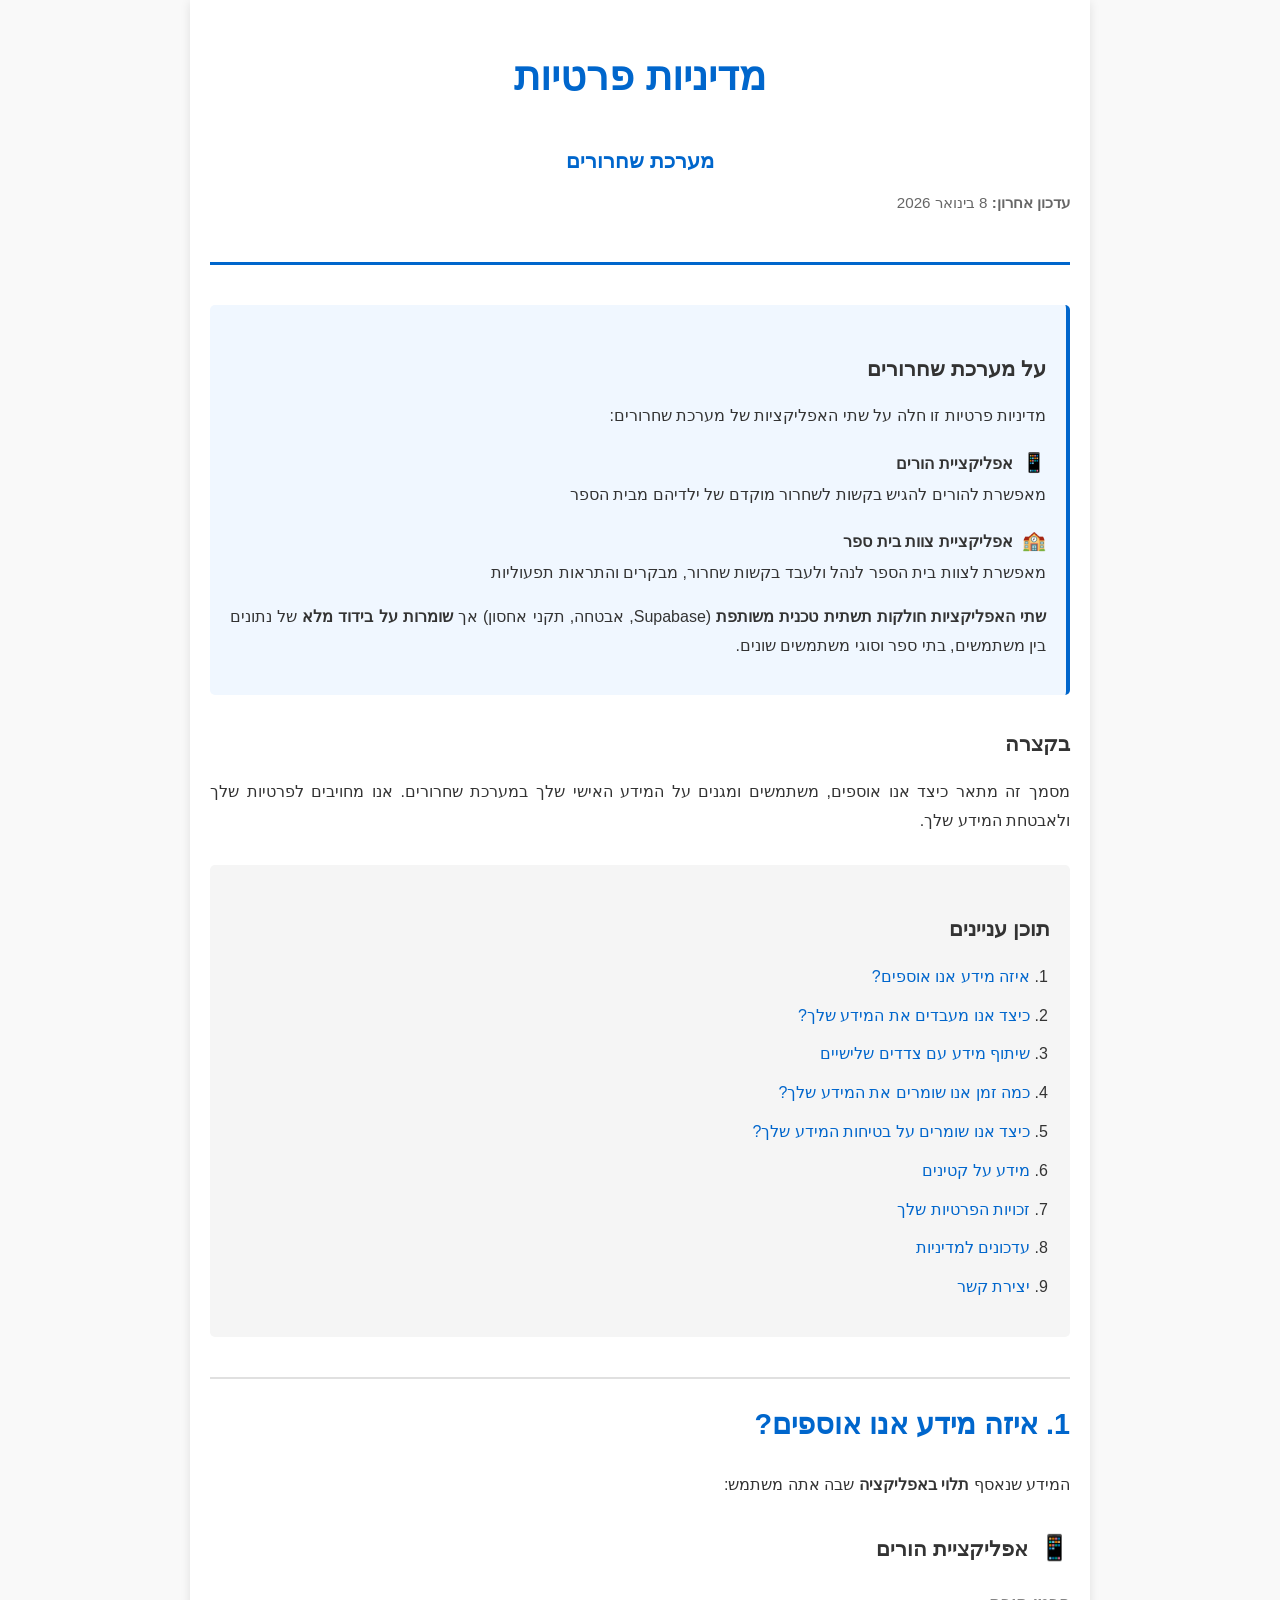
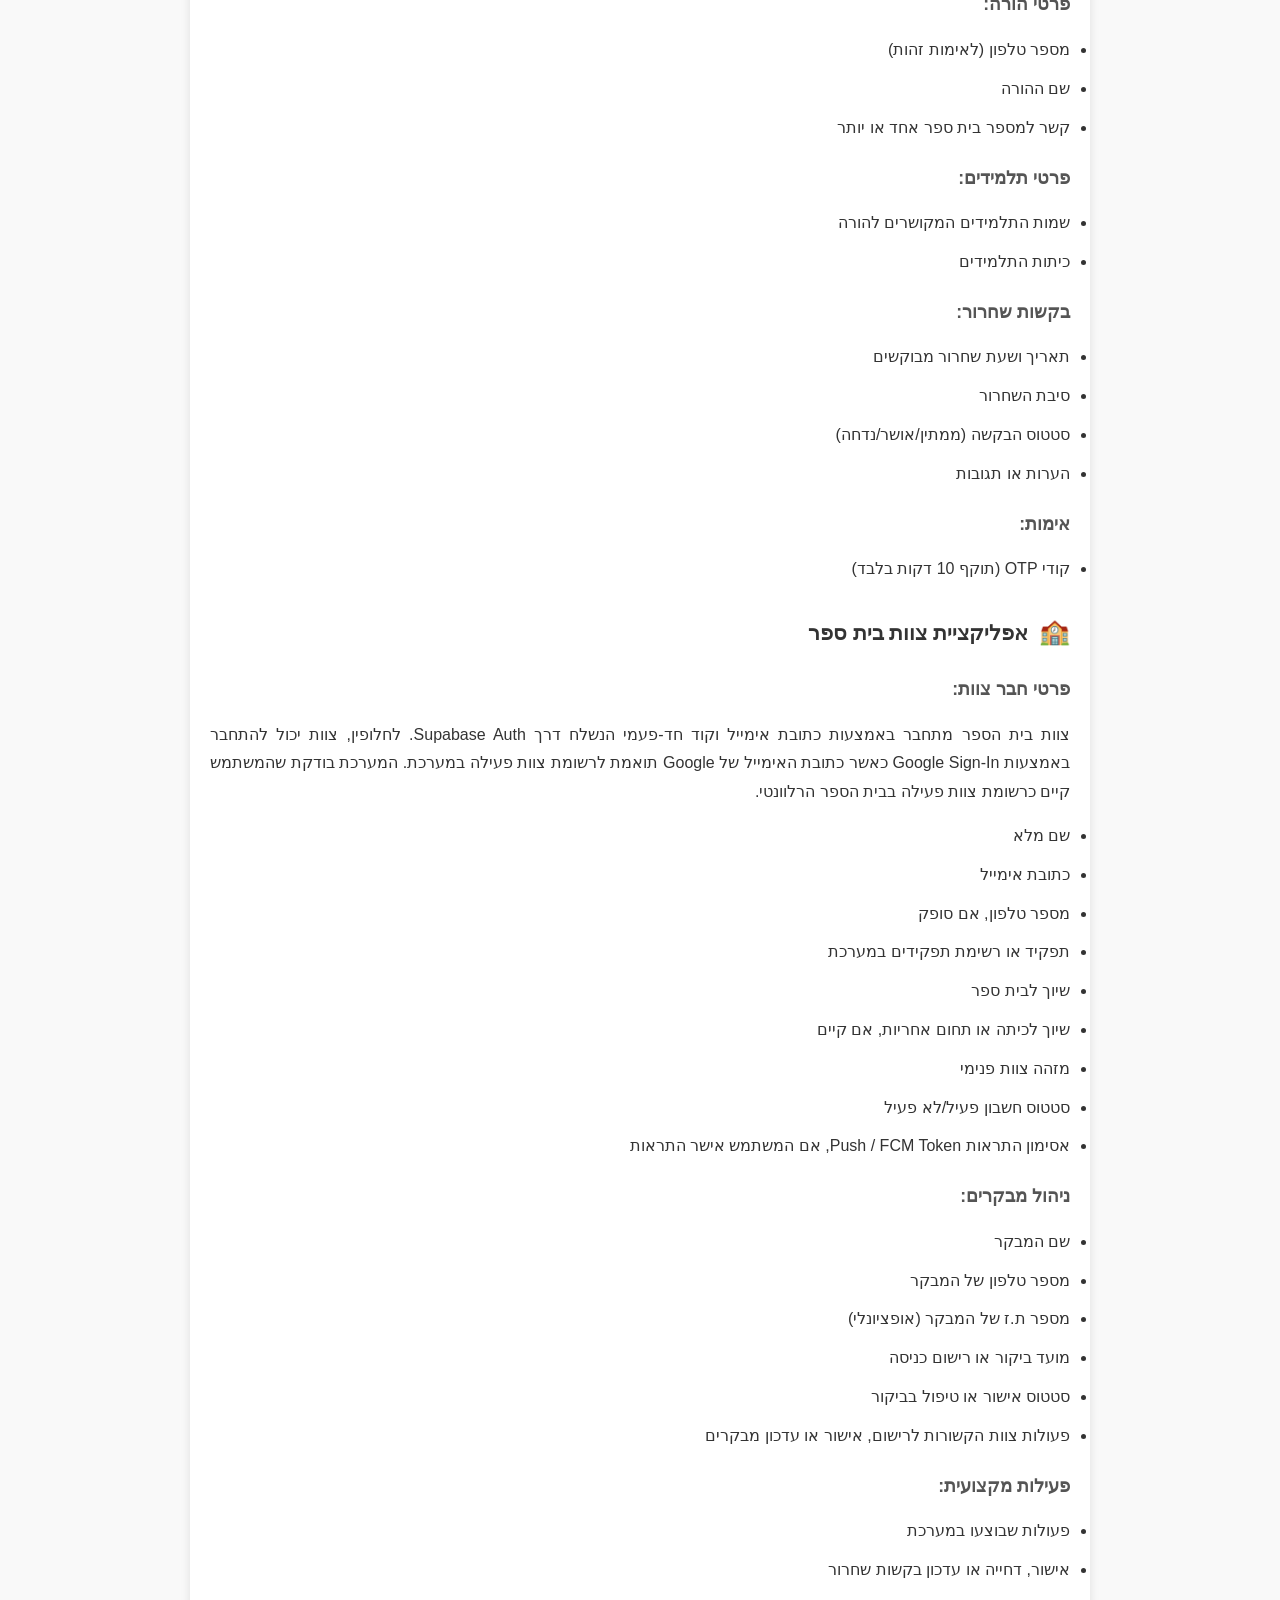
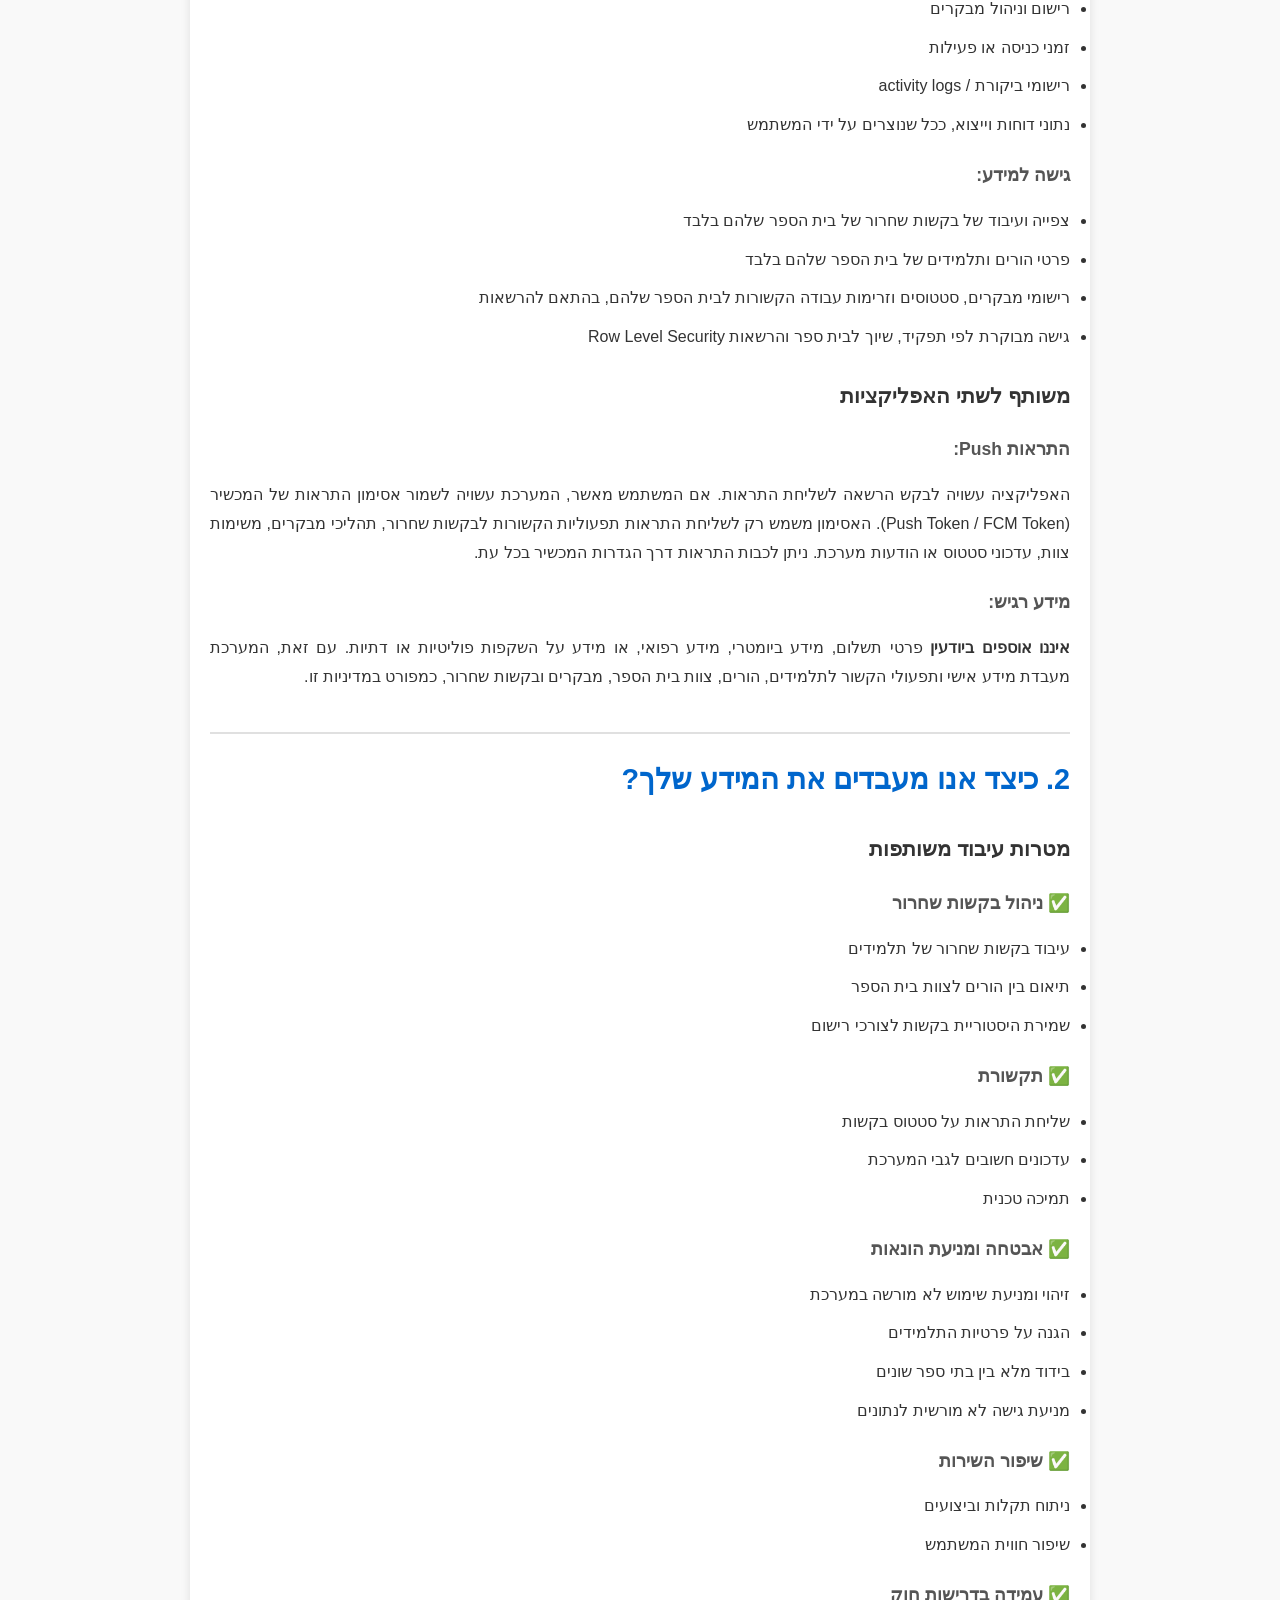
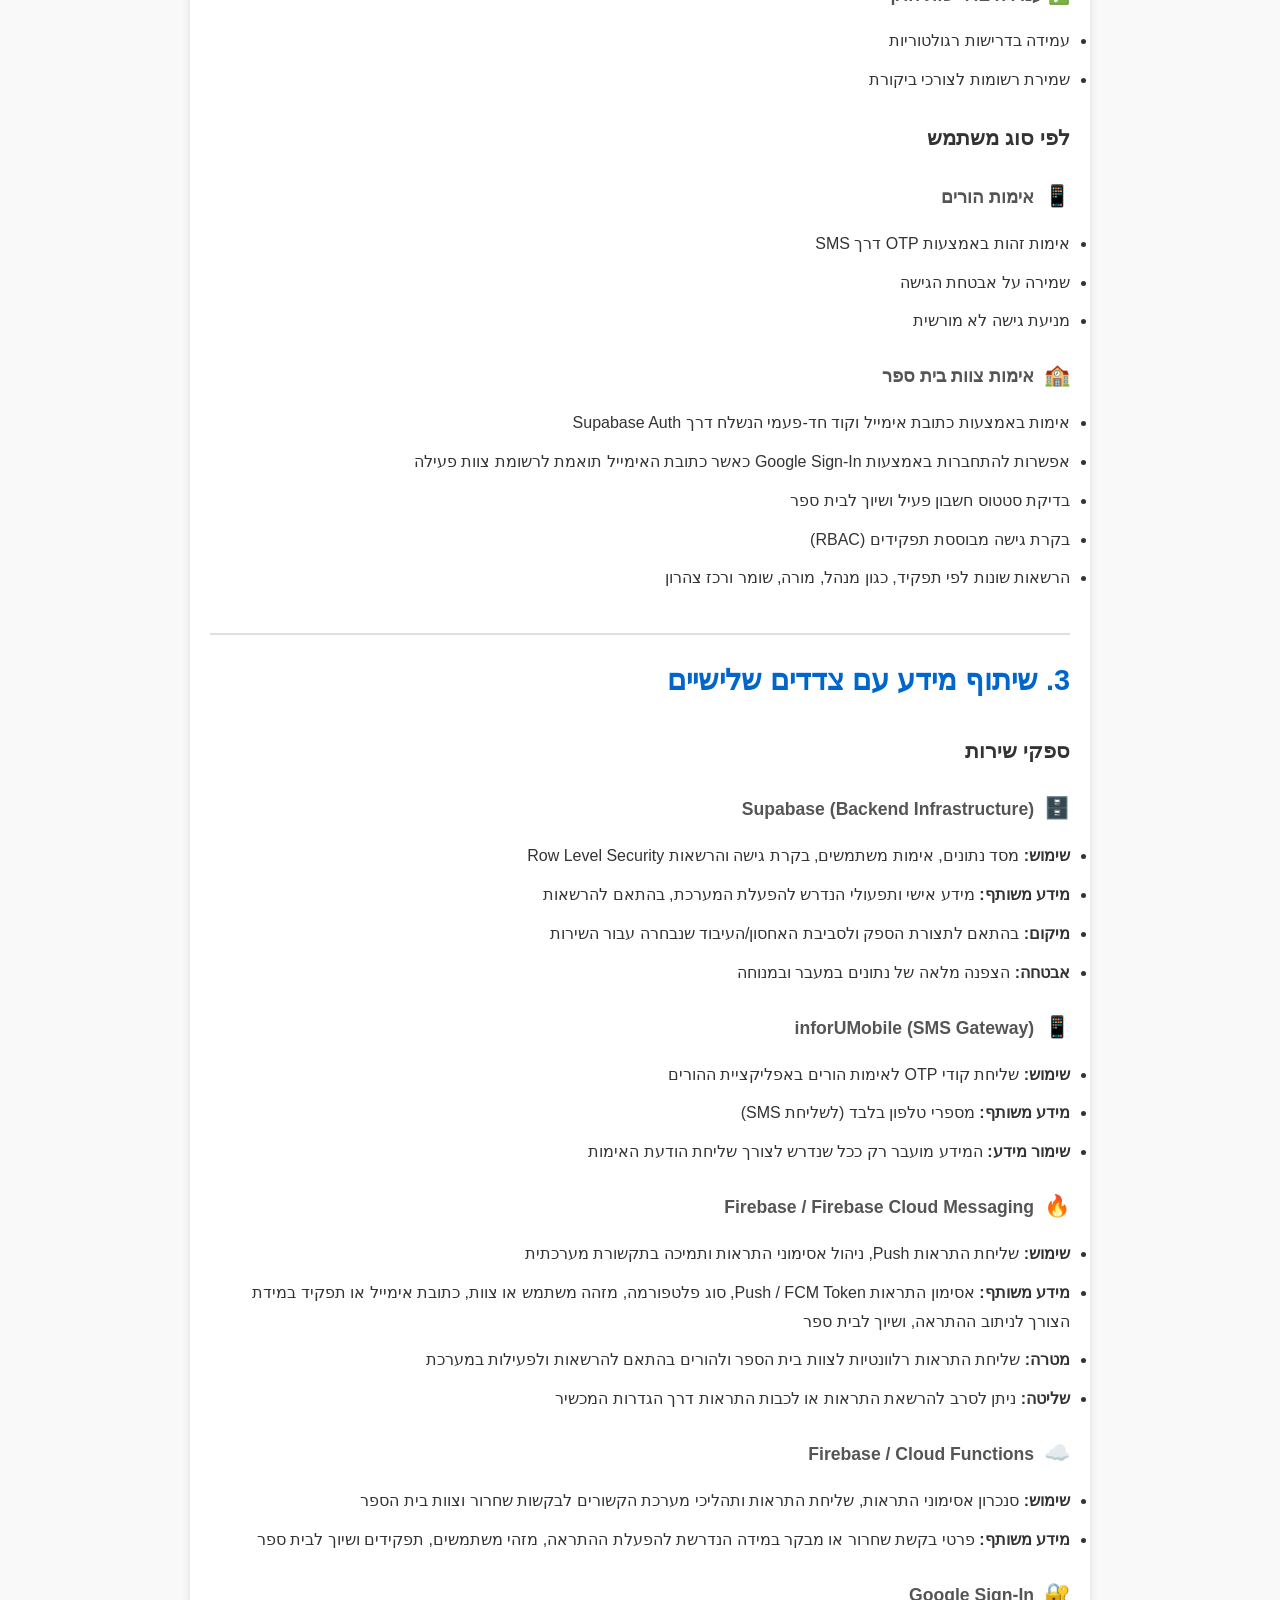
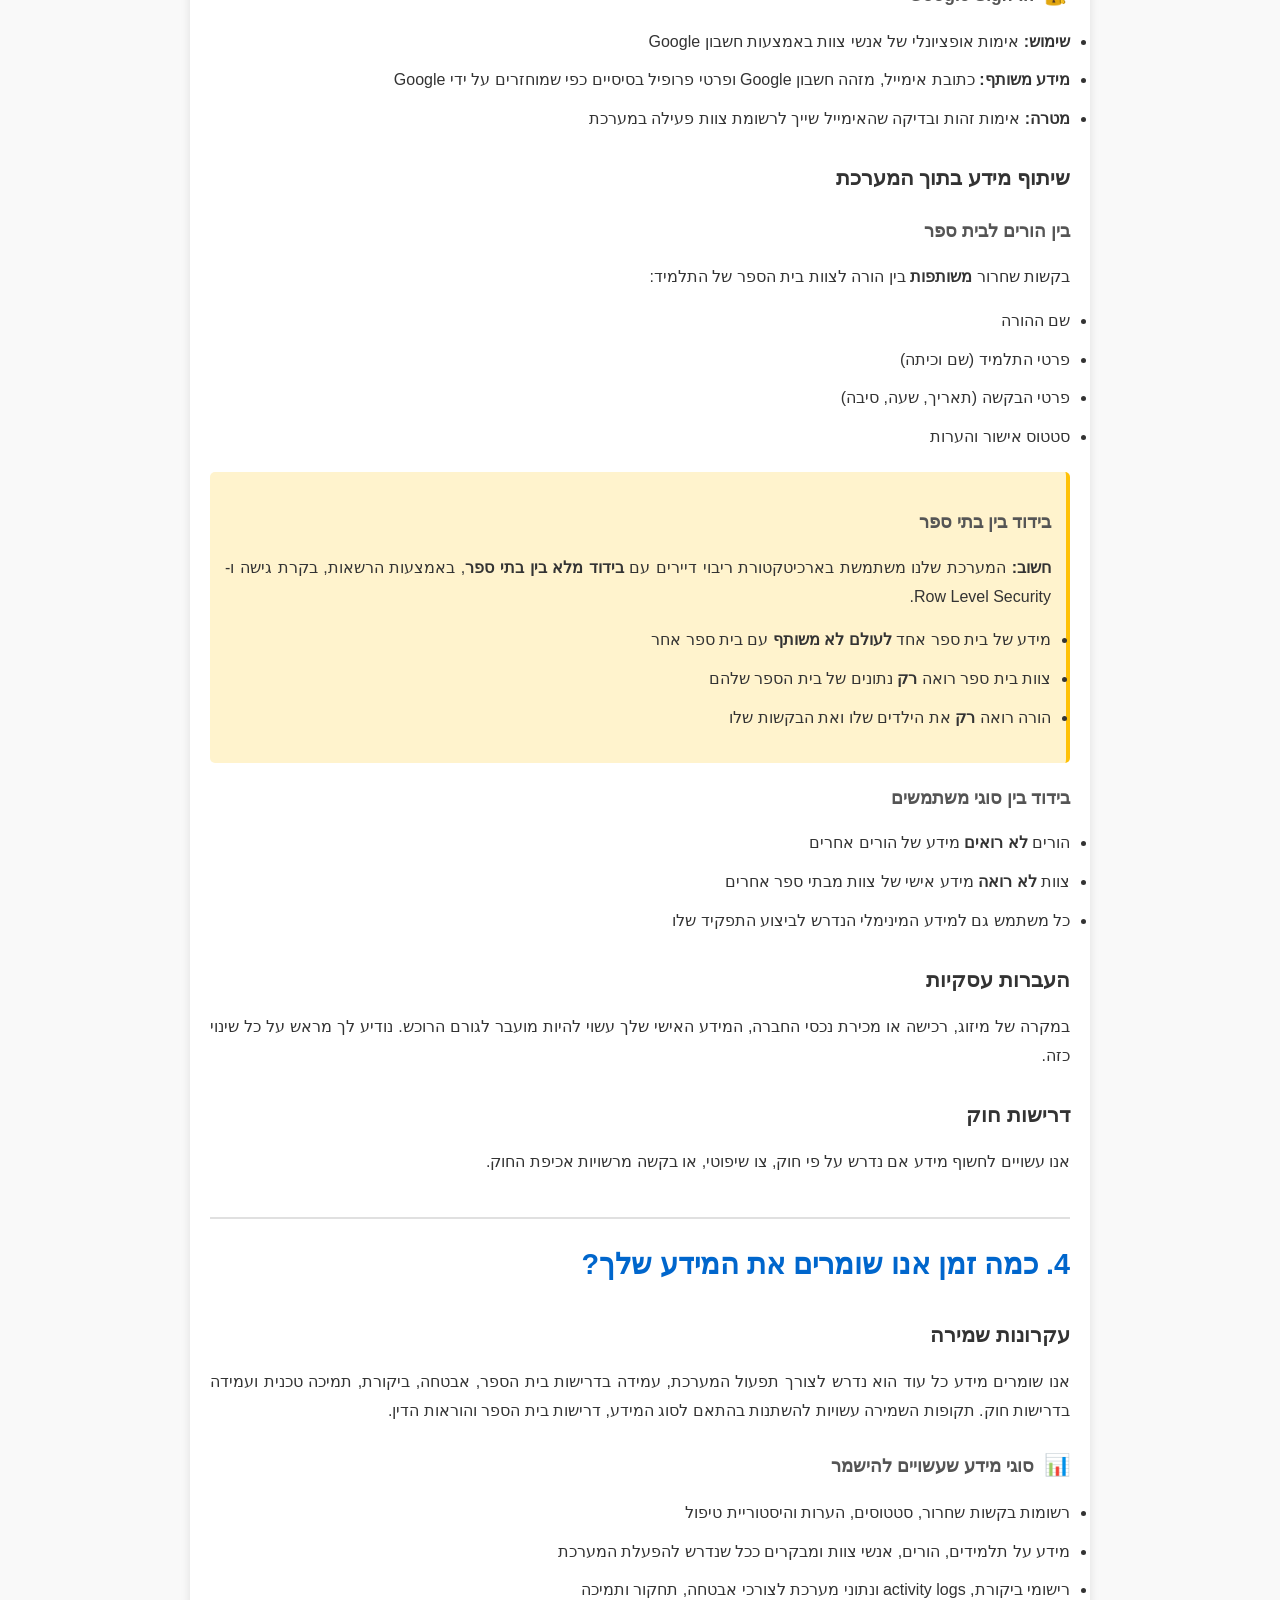
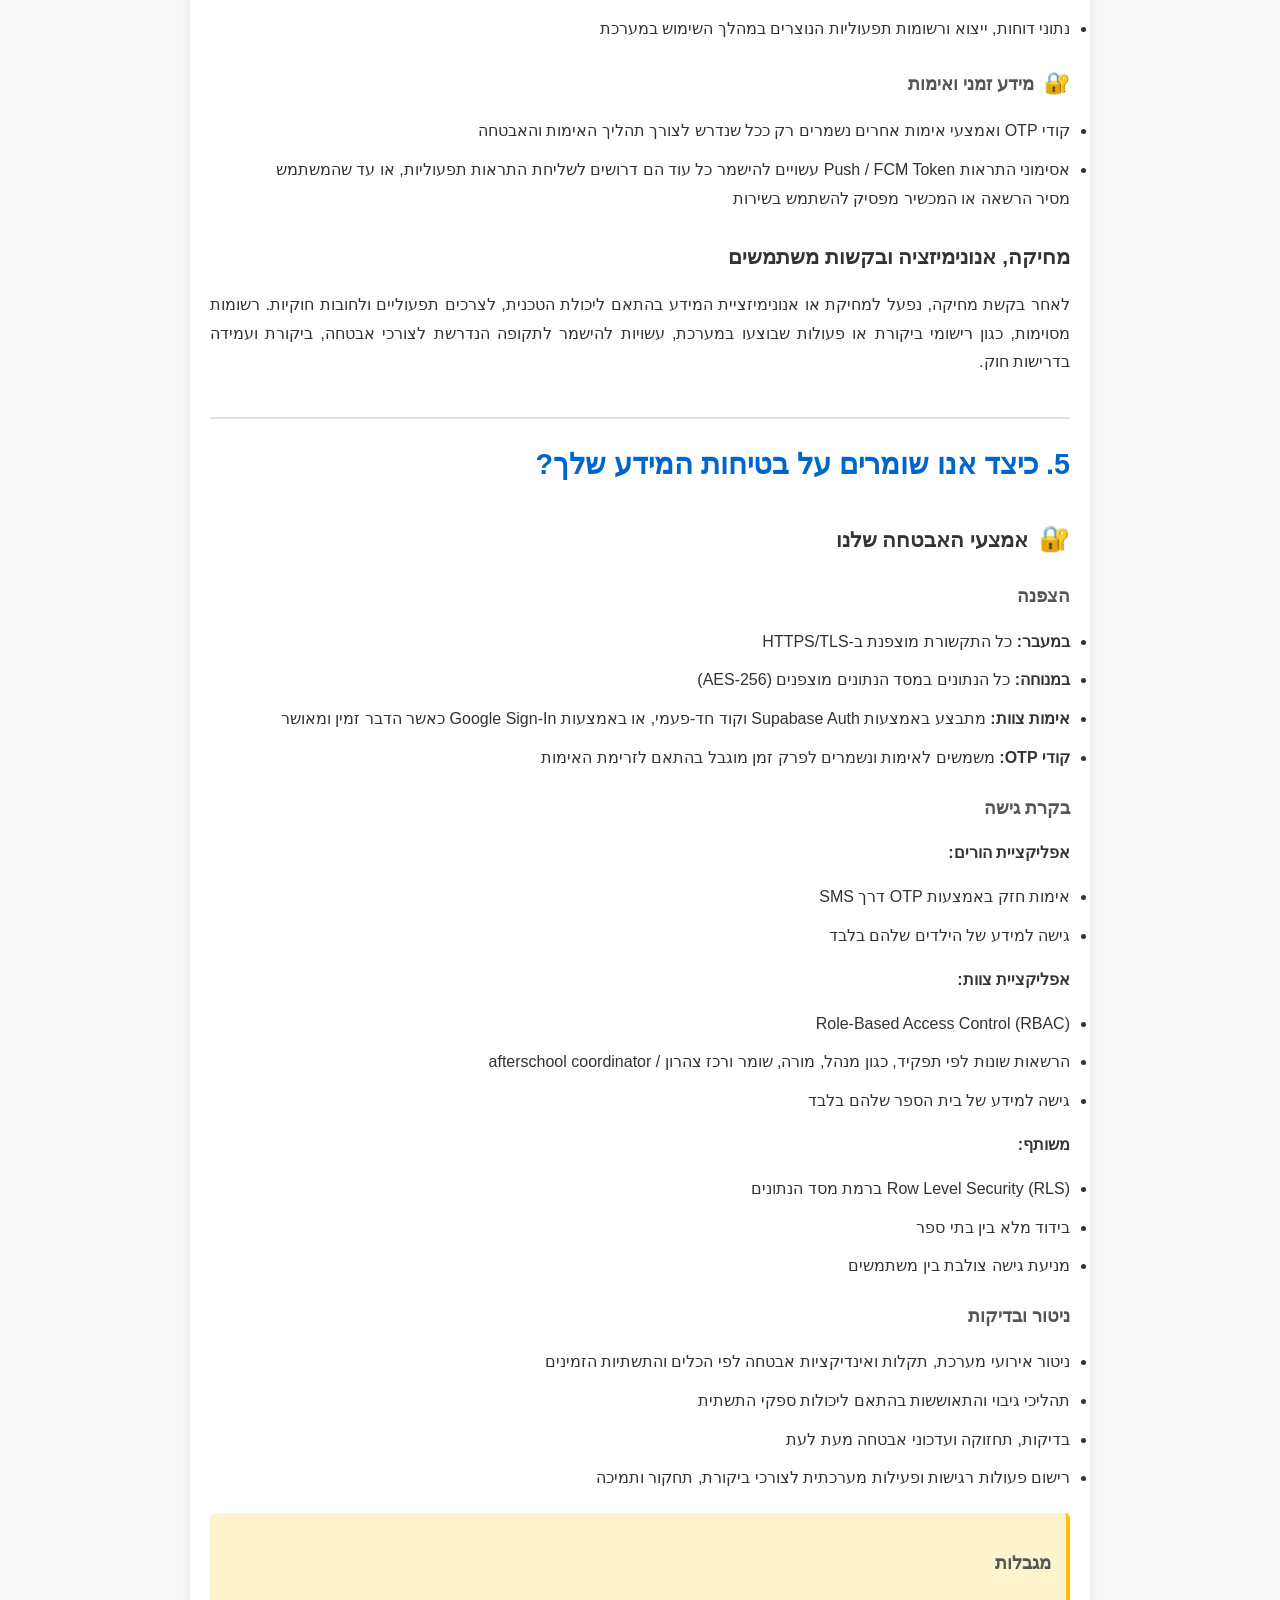
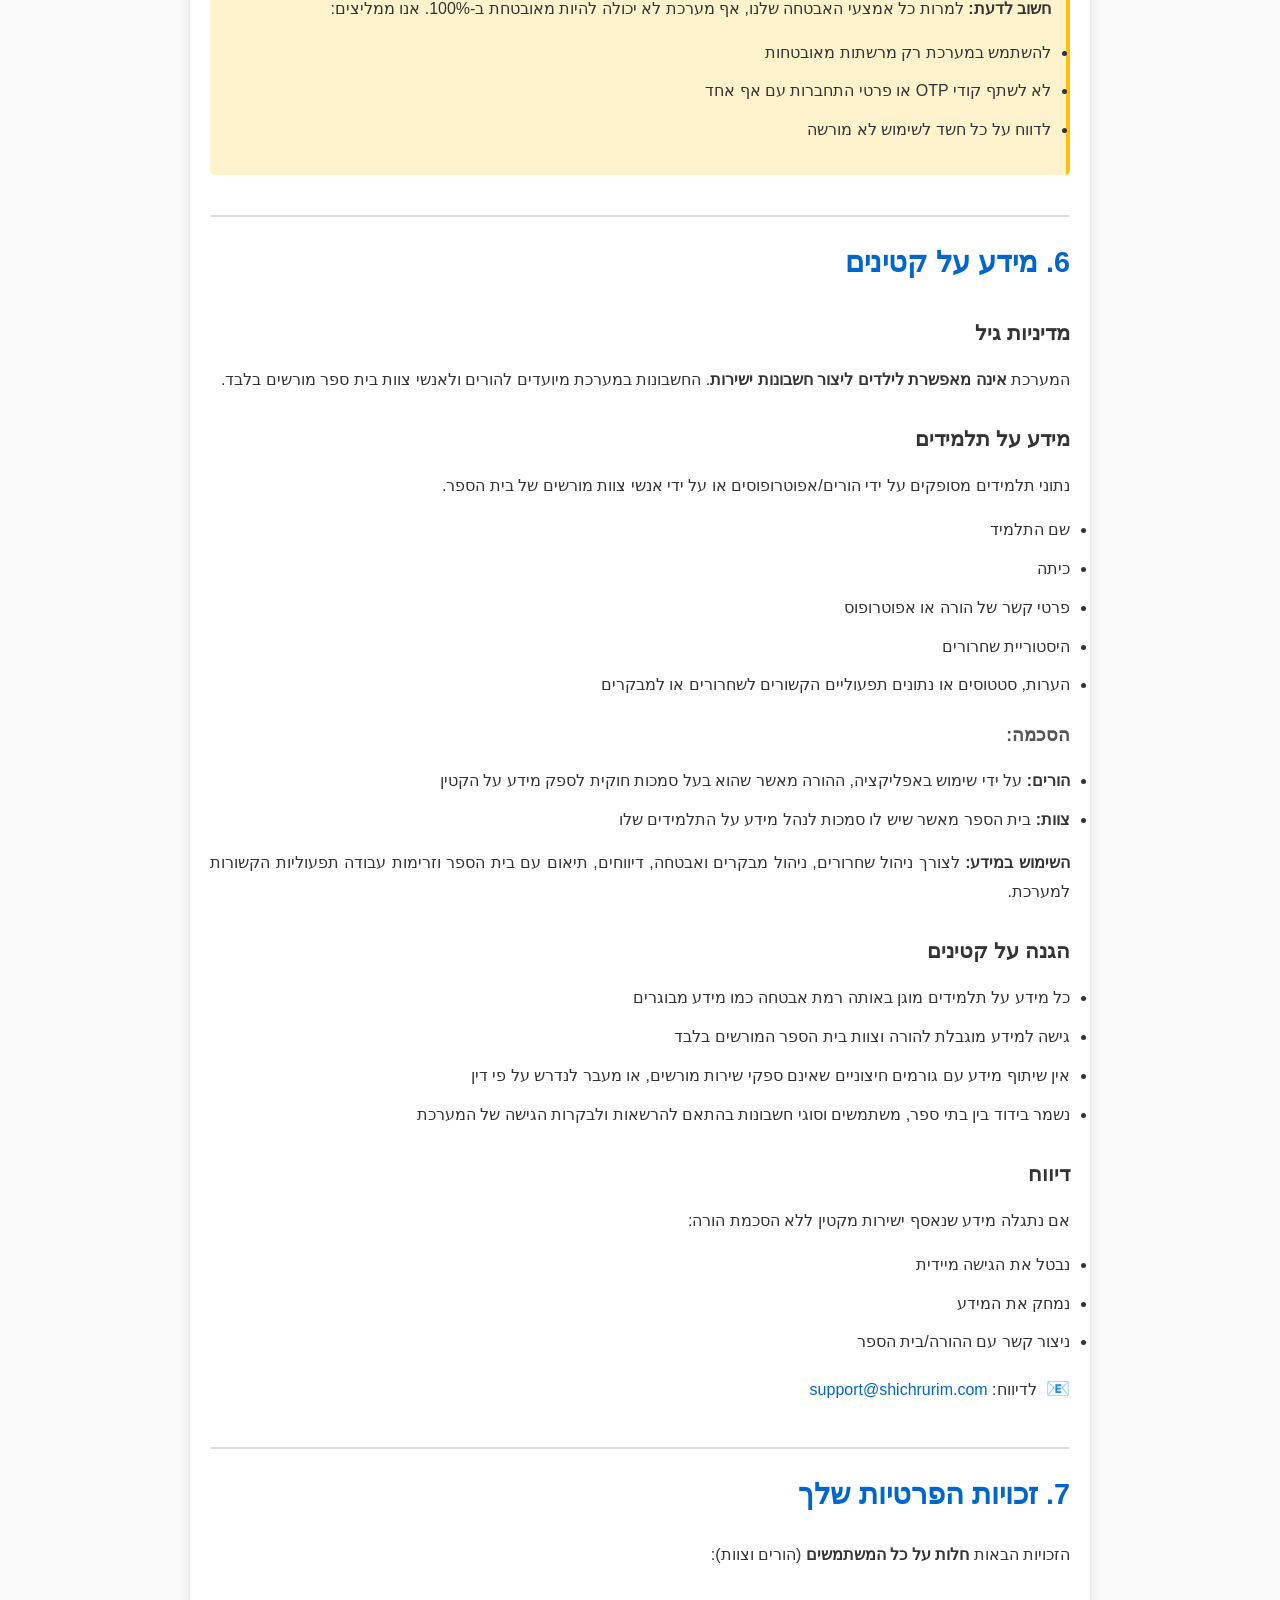
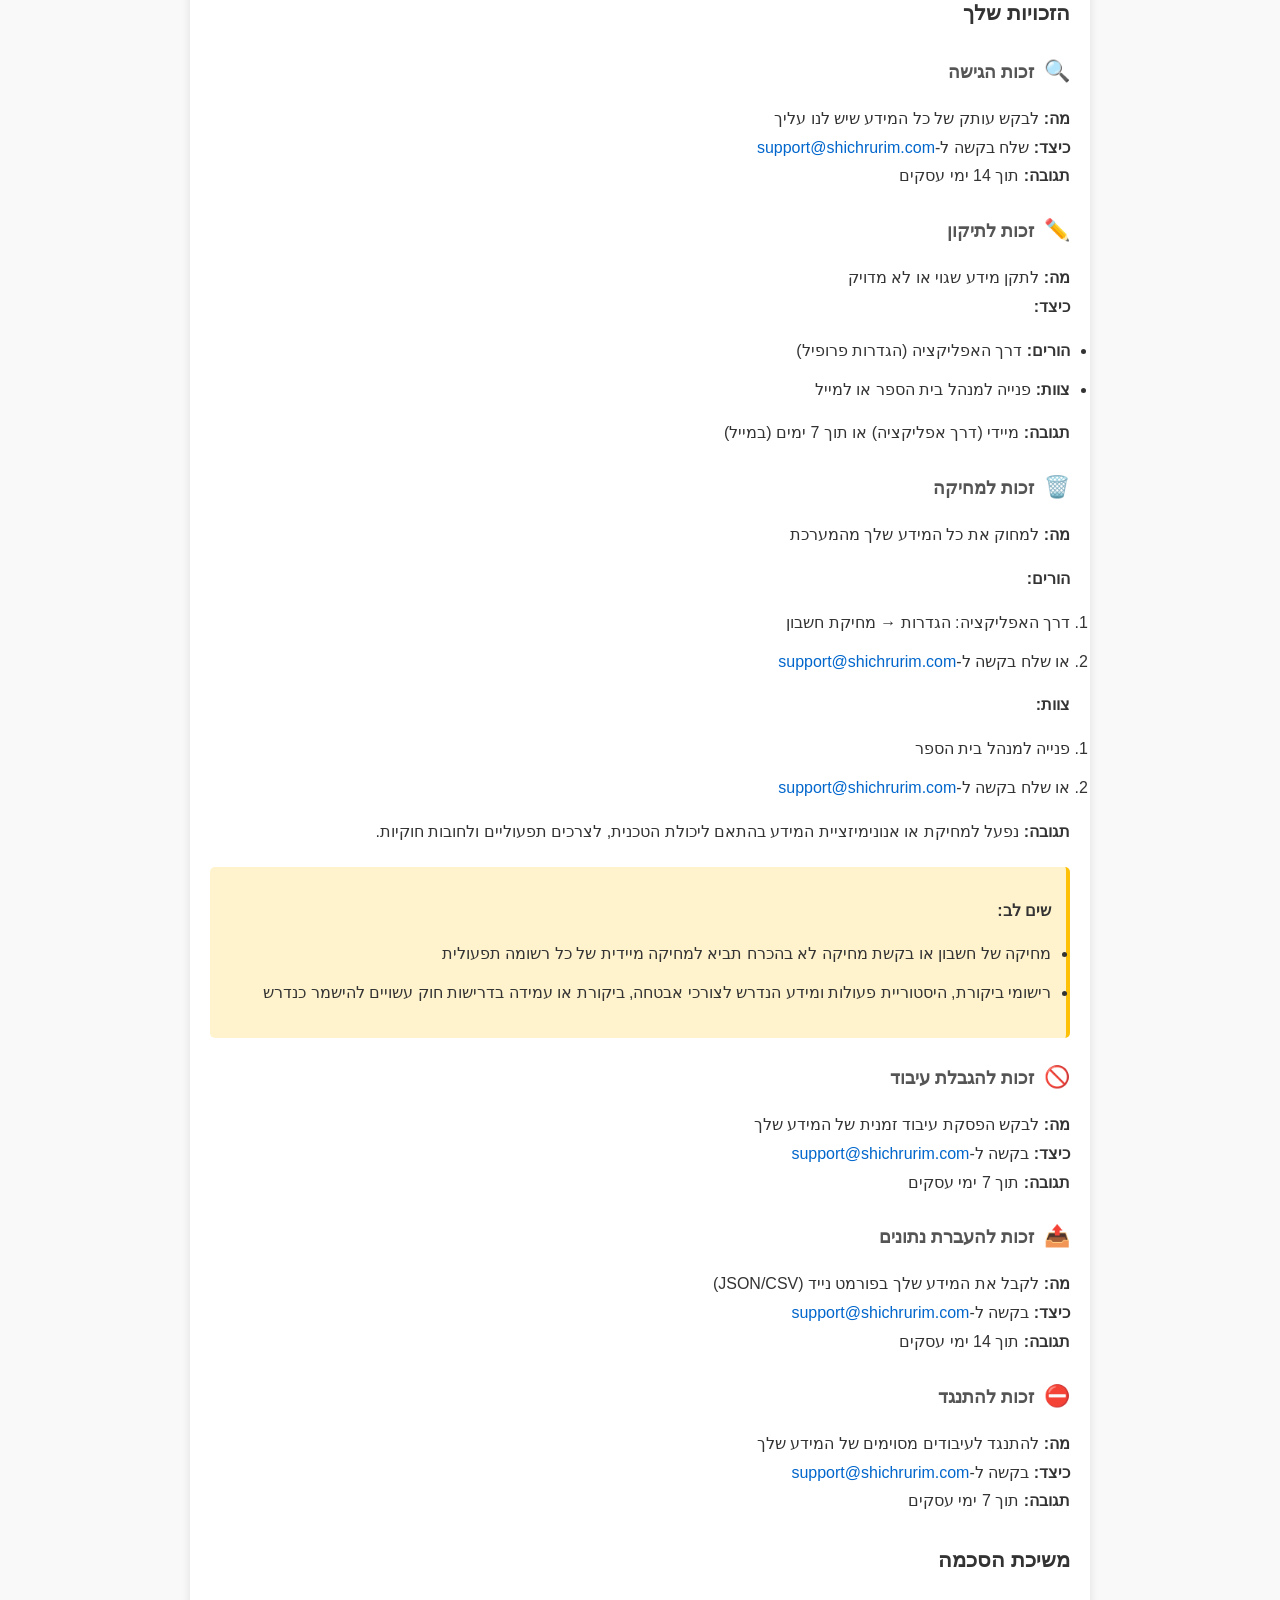
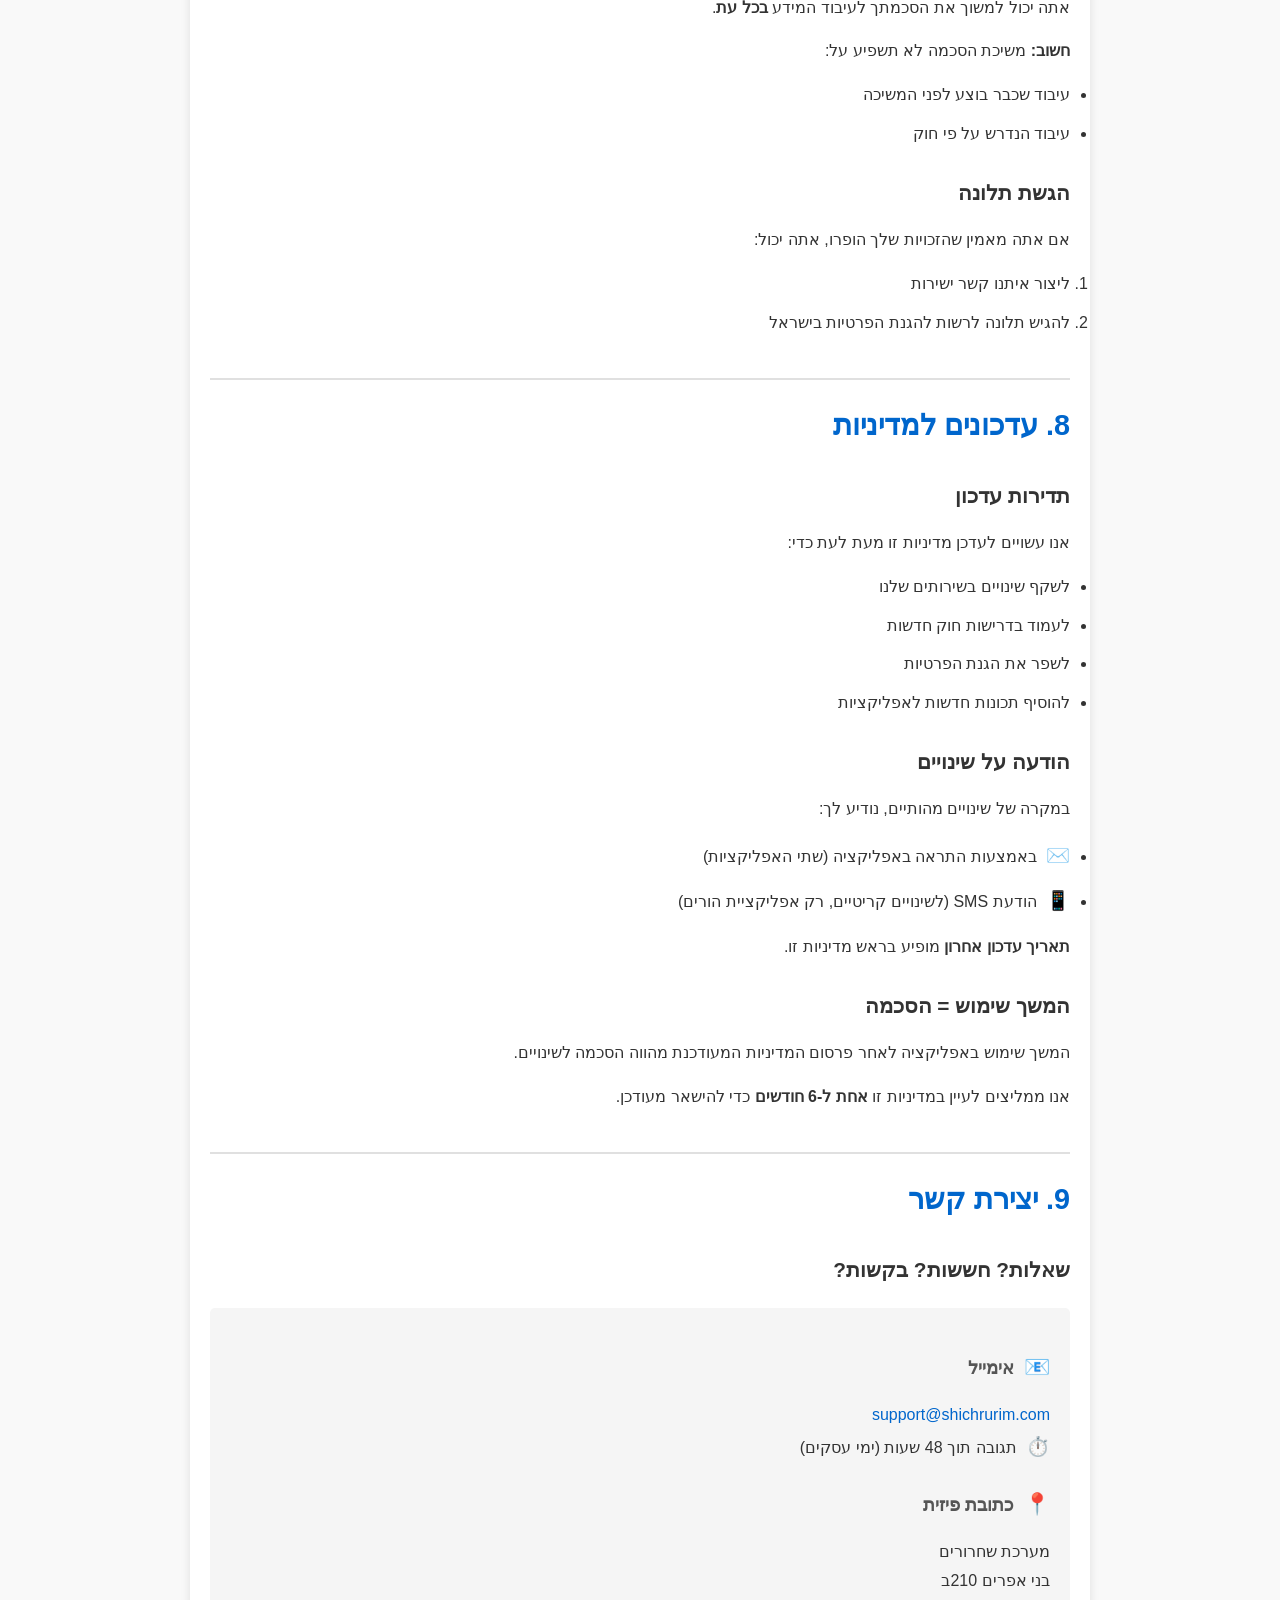
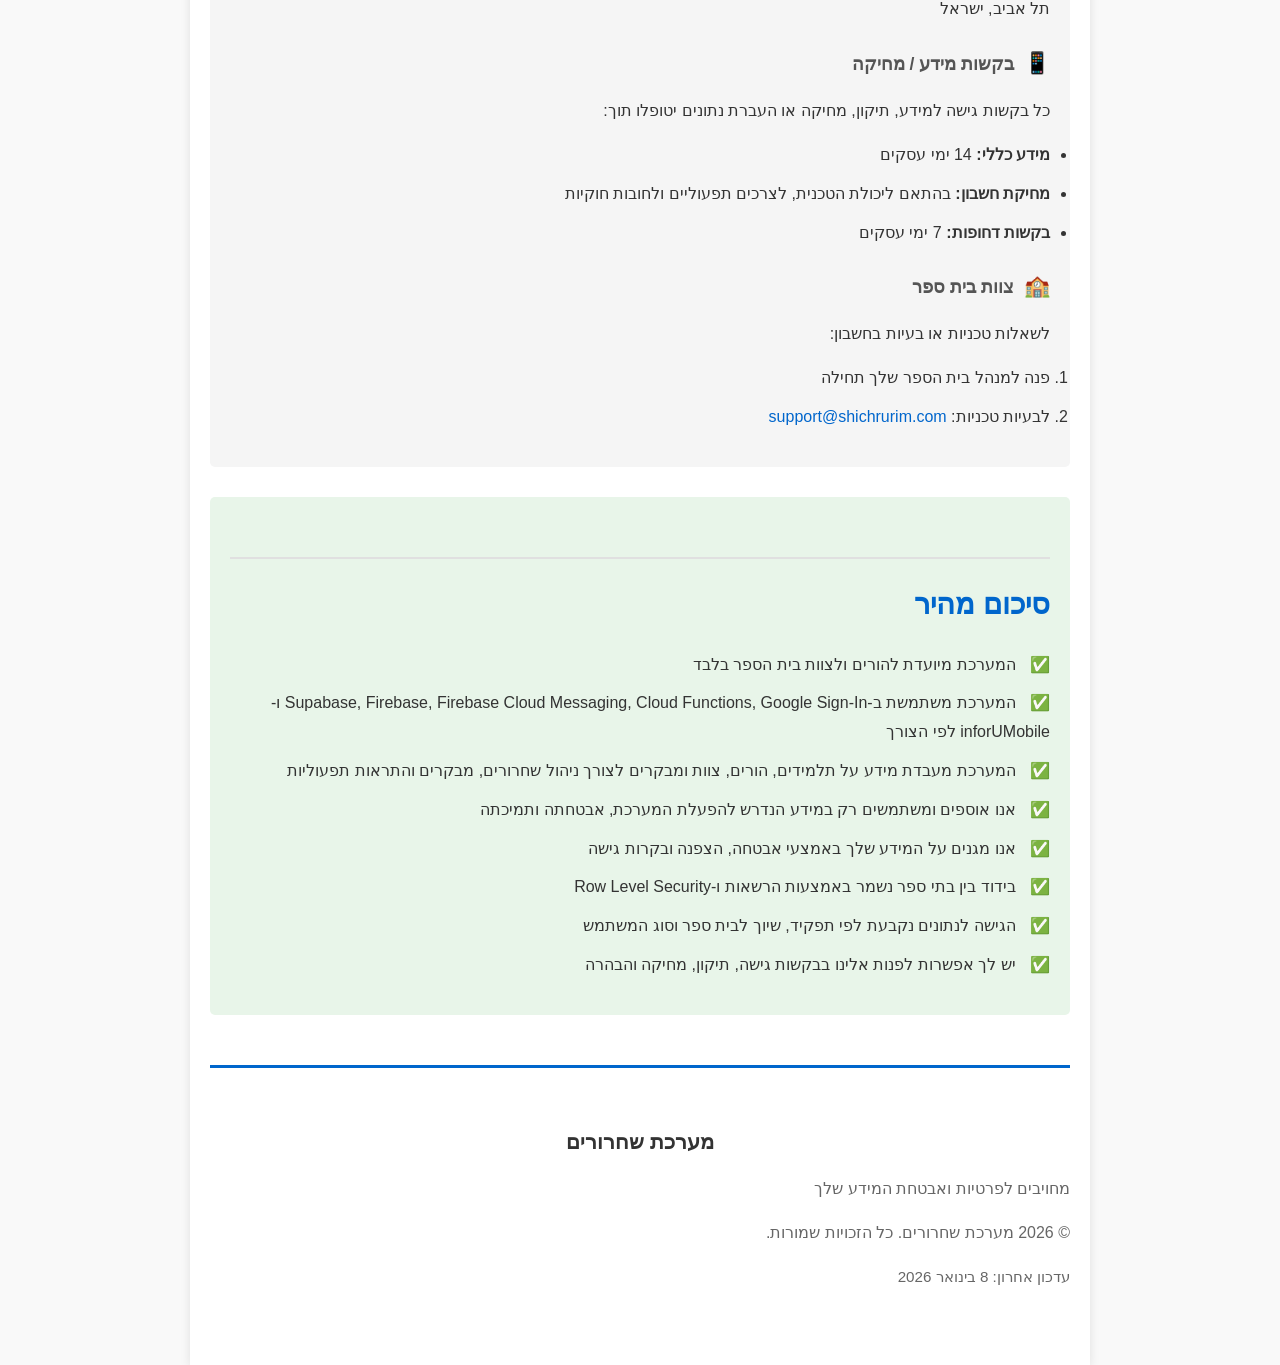
<file: safeRelease/landing_page/privacy-policy.html>
<!DOCTYPE html>
<html lang="he" dir="rtl">

<head>
    <meta charset="UTF-8">
    <meta name="viewport" content="width=device-width, initial-scale=1.0">
    <title>מדיניות פרטיות - מערכת שחרורים</title>
    <style>
        * {
            margin: 0;
            padding: 0;
            box-sizing: border-box;
        }

        body {
            font-family: 'Segoe UI', Tahoma, Arial, sans-serif;
            line-height: 1.8;
            color: #333;
            background: #f9f9f9;
        }

        .container {
            max-width: 900px;
            margin: 0 auto;
            padding: 40px 20px;
            background: white;
            box-shadow: 0 2px 10px rgba(0, 0, 0, 0.1);
        }

        header {
            text-align: center;
            padding-bottom: 30px;
            border-bottom: 3px solid #0066cc;
            margin-bottom: 40px;
        }

        h1 {
            font-size: 2.5em;
            color: #0066cc;
            margin-bottom: 10px;
        }

        h2 {
            font-size: 1.8em;
            color: #0066cc;
            margin: 40px 0 20px;
            padding-top: 20px;
            border-top: 2px solid #e0e0e0;
        }

        h3 {
            font-size: 1.3em;
            color: #333;
            margin: 25px 0 15px;
        }

        h4 {
            font-size: 1.1em;
            color: #555;
            margin: 20px 0 10px;
        }

        p {
            margin: 15px 0;
            text-align: justify;
        }

        .update-date {
            color: #666;
            font-size: 0.95em;
            margin-top: 10px;
        }

        .intro {
            background: #f0f7ff;
            padding: 20px;
            border-right: 4px solid #0066cc;
            margin: 30px 0;
            border-radius: 5px;
        }

        ul,
        ol {
            margin: 15px 0 15px 30px;
        }

        li {
            margin: 10px 0;
        }

        .icon {
            font-size: 1.2em;
            margin-left: 5px;
        }

        .highlight {
            background: #fff3cd;
            padding: 15px;
            border-right: 4px solid #ffc107;
            margin: 20px 0;
            border-radius: 5px;
        }

        .summary {
            background: #e8f5e9;
            padding: 20px;
            border-radius: 5px;
            margin: 30px 0;
        }

        .summary ul {
            list-style: none;
            margin-right: 0;
        }

        .summary li:before {
            content: "✅ ";
            margin-left: 10px;
        }

        footer {
            text-align: center;
            padding: 30px 0 20px;
            border-top: 3px solid #0066cc;
            margin-top: 50px;
            color: #666;
        }

        .contact-info {
            background: #f5f5f5;
            padding: 20px;
            border-radius: 5px;
            margin: 20px 0;
        }

        a {
            color: #0066cc;
            text-decoration: none;
        }

        a:hover {
            text-decoration: underline;
        }

        .toc {
            background: #f5f5f5;
            padding: 20px;
            border-radius: 5px;
            margin: 30px 0;
        }

        .toc ol {
            margin-right: 20px;
        }

        @media (max-width: 768px) {
            .container {
                padding: 20px 15px;
            }

            h1 {
                font-size: 1.8em;
            }

            h2 {
                font-size: 1.4em;
            }
        }
    </style>
</head>

<body>
    <div class="container">
        <header>
            <h1>מדיניות פרטיות</h1>
            <h2 style="font-size: 1.3em; margin: 10px 0; border: none;">מערכת שחרורים</h2>
            <p class="update-date"><strong>עדכון אחרון:</strong> 8 בינואר 2026</p>
        </header>

        <div class="intro">
            <h3>על מערכת שחרורים</h3>
            <p>מדיניות פרטיות זו חלה על שתי האפליקציות של מערכת שחרורים:</p>
            <p><strong><span class="icon">📱</span> אפליקציית הורים</strong><br>
                מאפשרת להורים להגיש בקשות לשחרור מוקדם של ילדיהם מבית הספר</p>
            <p><strong><span class="icon">🏫</span> אפליקציית צוות בית ספר</strong><br>
                מאפשרת לצוות בית הספר לנהל ולעבד בקשות שחרור, מבקרים והתראות תפעוליות</p>
            <p><strong>שתי האפליקציות חולקות תשתית טכנית משותפת</strong> (Supabase, אבטחה, תקני אחסון) אך <strong>שומרות
                    על בידוד מלא</strong> של נתונים בין משתמשים, בתי ספר וסוגי משתמשים שונים.</p>
        </div>

        <section>
            <h3>בקצרה</h3>
            <p>מסמך זה מתאר כיצד אנו אוספים, משתמשים ומגנים על המידע האישי שלך במערכת שחרורים. אנו מחויבים לפרטיות שלך
                ולאבטחת המידע שלך.</p>
        </section>

        <div class="toc">
            <h3>תוכן עניינים</h3>
            <ol>
                <li><a href="#section1">איזה מידע אנו אוספים?</a></li>
                <li><a href="#section2">כיצד אנו מעבדים את המידע שלך?</a></li>
                <li><a href="#section3">שיתוף מידע עם צדדים שלישיים</a></li>
                <li><a href="#section4">כמה זמן אנו שומרים את המידע שלך?</a></li>
                <li><a href="#section5">כיצד אנו שומרים על בטיחות המידע שלך?</a></li>
                <li><a href="#section6">מידע על קטינים</a></li>
                <li><a href="#section7">זכויות הפרטיות שלך</a></li>
                <li><a href="#section8">עדכונים למדיניות</a></li>
                <li><a href="#section9">יצירת קשר</a></li>
            </ol>
        </div>

        <section id="section1">
            <h2>1. איזה מידע אנו אוספים?</h2>
            <p>המידע שנאסף <strong>תלוי באפליקציה</strong> שבה אתה משתמש:</p>

            <h3><span class="icon">📱</span> אפליקציית הורים</h3>

            <h4>פרטי הורה:</h4>
            <ul>
                <li>מספר טלפון (לאימות זהות)</li>
                <li>שם ההורה</li>
                <li>קשר למספר בית ספר אחד או יותר</li>
            </ul>

            <h4>פרטי תלמידים:</h4>
            <ul>
                <li>שמות התלמידים המקושרים להורה</li>
                <li>כיתות התלמידים</li>
            </ul>

            <h4>בקשות שחרור:</h4>
            <ul>
                <li>תאריך ושעת שחרור מבוקשים</li>
                <li>סיבת השחרור</li>
                <li>סטטוס הבקשה (ממתין/אושר/נדחה)</li>
                <li>הערות או תגובות</li>
            </ul>

            <h4>אימות:</h4>
            <ul>
                <li>קודי OTP (תוקף 10 דקות בלבד)</li>
            </ul>

            <h3><span class="icon">🏫</span> אפליקציית צוות בית ספר</h3>

            <h4>פרטי חבר צוות:</h4>
            <p>צוות בית הספר מתחבר באמצעות כתובת אימייל וקוד חד-פעמי הנשלח דרך Supabase Auth. לחלופין, צוות יכול
                להתחבר באמצעות Google Sign-In כאשר כתובת האימייל של Google תואמת לרשומת צוות פעילה במערכת. המערכת
                בודקת שהמשתמש קיים כרשומת צוות פעילה בבית הספר הרלוונטי.</p>
            <ul>
                <li>שם מלא</li>
                <li>כתובת אימייל</li>
                <li>מספר טלפון, אם סופק</li>
                <li>תפקיד או רשימת תפקידים במערכת</li>
                <li>שיוך לבית ספר</li>
                <li>שיוך לכיתה או תחום אחריות, אם קיים</li>
                <li>מזהה צוות פנימי</li>
                <li>סטטוס חשבון פעיל/לא פעיל</li>
                <li>אסימון התראות Push / FCM Token, אם המשתמש אישר התראות</li>
            </ul>

            <h4>ניהול מבקרים:</h4>
            <ul>
                <li>שם המבקר</li>
                <li>מספר טלפון של המבקר</li>
                <li>מספר ת.ז של המבקר (אופציונלי)</li>
                <li>מועד ביקור או רישום כניסה</li>
                <li>סטטוס אישור או טיפול בביקור</li>
                <li>פעולות צוות הקשורות לרישום, אישור או עדכון מבקרים</li>
            </ul>

            <h4>פעילות מקצועית:</h4>
            <ul>
                <li>פעולות שבוצעו במערכת</li>
                <li>אישור, דחייה או עדכון בקשות שחרור</li>
                <li>רישום וניהול מבקרים</li>
                <li>זמני כניסה או פעילות</li>
                <li>רישומי ביקורת / activity logs</li>
                <li>נתוני דוחות וייצוא, ככל שנוצרים על ידי המשתמש</li>
            </ul>

            <h4>גישה למידע:</h4>
            <ul>
                <li>צפייה ועיבוד של בקשות שחרור של בית הספר שלהם בלבד</li>
                <li>פרטי הורים ותלמידים של בית הספר שלהם בלבד</li>
                <li>רישומי מבקרים, סטטוסים וזרימות עבודה הקשורות לבית הספר שלהם, בהתאם להרשאות</li>
                <li>גישה מבוקרת לפי תפקיד, שיוך לבית ספר והרשאות Row Level Security</li>
            </ul>

            <h3>משותף לשתי האפליקציות</h3>

            <h4>התראות Push:</h4>
            <p>האפליקציה עשויה לבקש הרשאה לשליחת התראות. אם המשתמש מאשר, המערכת עשויה לשמור אסימון התראות של המכשיר
                (Push Token / FCM Token). האסימון משמש רק לשליחת התראות תפעוליות הקשורות לבקשות שחרור, תהליכי
                מבקרים, משימות צוות, עדכוני סטטוס או הודעות מערכת. ניתן לכבות התראות דרך הגדרות המכשיר בכל עת.</p>

            <h4>מידע רגיש:</h4>
            <p><strong>איננו אוספים ביודעין</strong> פרטי תשלום, מידע ביומטרי, מידע רפואי, או מידע על השקפות
                פוליטיות או דתיות. עם זאת, המערכת מעבדת מידע אישי ותפעולי הקשור לתלמידים, הורים, צוות בית הספר,
                מבקרים ובקשות שחרור, כמפורט במדיניות זו.</p>
        </section>

        <section id="section2">
            <h2>2. כיצד אנו מעבדים את המידע שלך?</h2>

            <h3>מטרות עיבוד משותפות</h3>

            <h4>✅ ניהול בקשות שחרור</h4>
            <ul>
                <li>עיבוד בקשות שחרור של תלמידים</li>
                <li>תיאום בין הורים לצוות בית הספר</li>
                <li>שמירת היסטוריית בקשות לצורכי רישום</li>
            </ul>

            <h4>✅ תקשורת</h4>
            <ul>
                <li>שליחת התראות על סטטוס בקשות</li>
                <li>עדכונים חשובים לגבי המערכת</li>
                <li>תמיכה טכנית</li>
            </ul>

            <h4>✅ אבטחה ומניעת הונאות</h4>
            <ul>
                <li>זיהוי ומניעת שימוש לא מורשה במערכת</li>
                <li>הגנה על פרטיות התלמידים</li>
                <li>בידוד מלא בין בתי ספר שונים</li>
                <li>מניעת גישה לא מורשית לנתונים</li>
            </ul>

            <h4>✅ שיפור השירות</h4>
            <ul>
                <li>ניתוח תקלות וביצועים</li>
                <li>שיפור חווית המשתמש</li>
            </ul>

            <h4>✅ עמידה בדרישות חוק</h4>
            <ul>
                <li>עמידה בדרישות רגולטוריות</li>
                <li>שמירת רשומות לצורכי ביקורת</li>
            </ul>

            <h3>לפי סוג משתמש</h3>

            <h4><span class="icon">📱</span> אימות הורים</h4>
            <ul>
                <li>אימות זהות באמצעות OTP דרך SMS</li>
                <li>שמירה על אבטחת הגישה</li>
                <li>מניעת גישה לא מורשית</li>
            </ul>

            <h4><span class="icon">🏫</span> אימות צוות בית ספר</h4>
            <ul>
                <li>אימות באמצעות כתובת אימייל וקוד חד-פעמי הנשלח דרך Supabase Auth</li>
                <li>אפשרות להתחברות באמצעות Google Sign-In כאשר כתובת האימייל תואמת לרשומת צוות פעילה</li>
                <li>בדיקת סטטוס חשבון פעיל ושיוך לבית ספר</li>
                <li>בקרת גישה מבוססת תפקידים (RBAC)</li>
                <li>הרשאות שונות לפי תפקיד, כגון מנהל, מורה, שומר ורכז צהרון</li>
            </ul>
        </section>

        <section id="section3">
            <h2>3. שיתוף מידע עם צדדים שלישיים</h2>

            <h3>ספקי שירות</h3>

            <h4><span class="icon">🗄️</span> Supabase (Backend Infrastructure)</h4>
            <ul>
                <li><strong>שימוש:</strong> מסד נתונים, אימות משתמשים, בקרת גישה והרשאות Row Level Security</li>
                <li><strong>מידע משותף:</strong> מידע אישי ותפעולי הנדרש להפעלת המערכת, בהתאם להרשאות</li>
                <li><strong>מיקום:</strong> בהתאם לתצורת הספק ולסביבת האחסון/העיבוד שנבחרה עבור השירות</li>
                <li><strong>אבטחה:</strong> הצפנה מלאה של נתונים במעבר ובמנוחה</li>
            </ul>

            <h4><span class="icon">📱</span> inforUMobile (SMS Gateway)</h4>
            <ul>
                <li><strong>שימוש:</strong> שליחת קודי OTP לאימות הורים באפליקציית ההורים</li>
                <li><strong>מידע משותף:</strong> מספרי טלפון בלבד (לשליחת SMS)</li>
                <li><strong>שימור מידע:</strong> המידע מועבר רק ככל שנדרש לצורך שליחת הודעת האימות</li>
            </ul>

            <h4><span class="icon">🔥</span> Firebase / Firebase Cloud Messaging</h4>
            <ul>
                <li><strong>שימוש:</strong> שליחת התראות Push, ניהול אסימוני התראות ותמיכה בתקשורת מערכתית</li>
                <li><strong>מידע משותף:</strong> אסימון התראות Push / FCM Token, סוג פלטפורמה, מזהה משתמש או צוות,
                    כתובת אימייל או תפקיד במידת הצורך לניתוב ההתראה, ושיוך לבית ספר</li>
                <li><strong>מטרה:</strong> שליחת התראות רלוונטיות לצוות בית הספר ולהורים בהתאם להרשאות ולפעילות
                    במערכת</li>
                <li><strong>שליטה:</strong> ניתן לסרב להרשאת התראות או לכבות התראות דרך הגדרות המכשיר</li>
            </ul>

            <h4><span class="icon">☁️</span> Firebase / Cloud Functions</h4>
            <ul>
                <li><strong>שימוש:</strong> סנכרון אסימוני התראות, שליחת התראות ותהליכי מערכת הקשורים לבקשות שחרור
                    וצוות בית הספר</li>
                <li><strong>מידע משותף:</strong> פרטי בקשת שחרור או מבקר במידה הנדרשת להפעלת ההתראה, מזהי משתמשים,
                    תפקידים ושיוך לבית ספר</li>
            </ul>

            <h4><span class="icon">🔐</span> Google Sign-In</h4>
            <ul>
                <li><strong>שימוש:</strong> אימות אופציונלי של אנשי צוות באמצעות חשבון Google</li>
                <li><strong>מידע משותף:</strong> כתובת אימייל, מזהה חשבון Google ופרטי פרופיל בסיסיים כפי שמוחזרים על
                    ידי Google</li>
                <li><strong>מטרה:</strong> אימות זהות ובדיקה שהאימייל שייך לרשומת צוות פעילה במערכת</li>
            </ul>

            <h3>שיתוף מידע בתוך המערכת</h3>

            <h4>בין הורים לבית ספר</h4>
            <p>בקשות שחרור <strong>משותפות</strong> בין הורה לצוות בית הספר של התלמיד:</p>
            <ul>
                <li>שם ההורה</li>
                <li>פרטי התלמיד (שם וכיתה)</li>
                <li>פרטי הבקשה (תאריך, שעה, סיבה)</li>
                <li>סטטוס אישור והערות</li>
            </ul>

            <div class="highlight">
                <h4>בידוד בין בתי ספר</h4>
                <p><strong>חשוב:</strong> המערכת שלנו משתמשת בארכיטקטורת ריבוי דיירים עם <strong>בידוד מלא בין בתי
                        ספר</strong>, באמצעות הרשאות, בקרת גישה ו-Row Level Security.</p>
                <ul>
                    <li>מידע של בית ספר אחד <strong>לעולם לא משותף</strong> עם בית ספר אחר</li>
                    <li>צוות בית ספר רואה <strong>רק</strong> נתונים של בית הספר שלהם</li>
                    <li>הורה רואה <strong>רק</strong> את הילדים שלו ואת הבקשות שלו</li>
                </ul>
            </div>

            <h4>בידוד בין סוגי משתמשים</h4>
            <ul>
                <li>הורים <strong>לא רואים</strong> מידע של הורים אחרים</li>
                <li>צוות <strong>לא רואה</strong> מידע אישי של צוות מבתי ספר אחרים</li>
                <li>כל משתמש גם למידע המינימלי הנדרש לביצוע התפקיד שלו</li>
            </ul>

            <h3>העברות עסקיות</h3>
            <p>במקרה של מיזוג, רכישה או מכירת נכסי החברה, המידע האישי שלך עשוי להיות מועבר לגורם הרוכש. נודיע לך מראש על
                כל שינוי כזה.</p>

            <h3>דרישות חוק</h3>
            <p>אנו עשויים לחשוף מידע אם נדרש על פי חוק, צו שיפוטי, או בקשה מרשויות אכיפת החוק.</p>
        </section>

        <section id="section4">
            <h2>4. כמה זמן אנו שומרים את המידע שלך?</h2>

            <h3>עקרונות שמירה</h3>
            <p>אנו שומרים מידע כל עוד הוא נדרש לצורך תפעול המערכת, עמידה בדרישות בית הספר, אבטחה, ביקורת, תמיכה טכנית
                ועמידה בדרישות חוק. תקופות השמירה עשויות להשתנות בהתאם לסוג המידע, דרישות בית הספר והוראות הדין.</p>

            <h4><span class="icon">📊</span> סוגי מידע שעשויים להישמר</h4>
            <ul>
                <li>רשומות בקשות שחרור, סטטוסים, הערות והיסטוריית טיפול</li>
                <li>מידע על תלמידים, הורים, אנשי צוות ומבקרים ככל שנדרש להפעלת המערכת</li>
                <li>רישומי ביקורת, activity logs ונתוני מערכת לצורכי אבטחה, תחקור ותמיכה</li>
                <li>נתוני דוחות, ייצוא ורשומות תפעוליות הנוצרים במהלך השימוש במערכת</li>
            </ul>

            <h4><span class="icon">🔐</span> מידע זמני ואימות</h4>
            <ul>
                <li>קודי OTP ואמצעי אימות אחרים נשמרים רק ככל שנדרש לצורך תהליך האימות והאבטחה</li>
                <li>אסימוני התראות Push / FCM Token עשויים להישמר כל עוד הם דרושים לשליחת התראות תפעוליות, או עד
                    שהמשתמש מסיר הרשאה או המכשיר מפסיק להשתמש בשירות</li>
            </ul>

            <h3>מחיקה, אנונימיזציה ובקשות משתמשים</h3>
            <p>לאחר בקשת מחיקה, נפעל למחיקת או אנונימיזציית המידע בהתאם ליכולת הטכנית, לצרכים תפעוליים ולחובות
                חוקיות. רשומות מסוימות, כגון רישומי ביקורת או פעולות שבוצעו במערכת, עשויות להישמר לתקופה הנדרשת
                לצורכי אבטחה, ביקורת ועמידה בדרישות חוק.</p>
        </section>

        <section id="section5">
            <h2>5. כיצד אנו שומרים על בטיחות המידע שלך?</h2>

            <h3><span class="icon">🔐</span> אמצעי האבטחה שלנו</h3>

            <h4>הצפנה</h4>
            <ul>
                <li><strong>במעבר:</strong> כל התקשורת מוצפנת ב-HTTPS/TLS</li>
                <li><strong>במנוחה:</strong> כל הנתונים במסד הנתונים מוצפנים (AES-256)</li>
                <li><strong>אימות צוות:</strong> מתבצע באמצעות Supabase Auth וקוד חד-פעמי, או באמצעות Google Sign-In
                    כאשר הדבר זמין ומאושר</li>
                <li><strong>קודי OTP:</strong> משמשים לאימות ונשמרים לפרק זמן מוגבל בהתאם לזרימת האימות</li>
            </ul>

            <h4>בקרת גישה</h4>
            <p><strong>אפליקציית הורים:</strong></p>
            <ul>
                <li>אימות חזק באמצעות OTP דרך SMS</li>
                <li>גישה למידע של הילדים שלהם בלבד</li>
            </ul>

            <p><strong>אפליקציית צוות:</strong></p>
            <ul>
                <li>Role-Based Access Control (RBAC)</li>
                <li>הרשאות שונות לפי תפקיד, כגון מנהל, מורה, שומר ורכז צהרון / afterschool coordinator</li>
                <li>גישה למידע של בית הספר שלהם בלבד</li>
            </ul>

            <p><strong>משותף:</strong></p>
            <ul>
                <li>Row Level Security (RLS) ברמת מסד הנתונים</li>
                <li>בידוד מלא בין בתי ספר</li>
                <li>מניעת גישה צולבת בין משתמשים</li>
            </ul>

            <h4>ניטור ובדיקות</h4>
            <ul>
                <li>ניטור אירועי מערכת, תקלות ואינדיקציות אבטחה לפי הכלים והתשתיות הזמינים</li>
                <li>תהליכי גיבוי והתאוששות בהתאם ליכולות ספקי התשתית</li>
                <li>בדיקות, תחזוקה ועדכוני אבטחה מעת לעת</li>
                <li>רישום פעולות רגישות ופעילות מערכתית לצורכי ביקורת, תחקור ותמיכה</li>
            </ul>

            <div class="highlight">
                <h4>מגבלות</h4>
                <p><strong>חשוב לדעת:</strong> למרות כל אמצעי האבטחה שלנו, אף מערכת לא יכולה להיות מאובטחת ב-100%. אנו
                    ממליצים:</p>
                <ul>
                    <li>להשתמש במערכת רק מרשתות מאובטחות</li>
                    <li>לא לשתף קודי OTP או פרטי התחברות עם אף אחד</li>
                    <li>לדווח על כל חשד לשימוש לא מורשה</li>
                </ul>
            </div>
        </section>

        <section id="section6">
            <h2>6. מידע על קטינים</h2>

            <h3>מדיניות גיל</h3>
            <p>המערכת <strong>אינה מאפשרת לילדים ליצור חשבונות ישירות</strong>. החשבונות במערכת מיועדים להורים
                ולאנשי צוות בית ספר מורשים בלבד.</p>

            <h3>מידע על תלמידים</h3>
            <p>נתוני תלמידים מסופקים על ידי הורים/אפוטרופוסים או על ידי אנשי צוות מורשים של בית הספר.</p>
            <ul>
                <li>שם התלמיד</li>
                <li>כיתה</li>
                <li>פרטי קשר של הורה או אפוטרופוס</li>
                <li>היסטוריית שחרורים</li>
                <li>הערות, סטטוסים או נתונים תפעוליים הקשורים לשחרורים או למבקרים</li>
            </ul>

            <h4>הסכמה:</h4>
            <ul>
                <li><strong>הורים:</strong> על ידי שימוש באפליקציה, ההורה מאשר שהוא בעל סמכות חוקית לספק מידע על הקטין
                </li>
                <li><strong>צוות:</strong> בית הספר מאשר שיש לו סמכות לנהל מידע על התלמידים שלו</li>
            </ul>

            <p><strong>השימוש במידע:</strong> לצורך ניהול שחרורים, ניהול מבקרים ואבטחה, דיווחים, תיאום עם בית הספר
                וזרימות עבודה תפעוליות הקשורות למערכת.</p>

            <h3>הגנה על קטינים</h3>
            <ul>
                <li>כל מידע על תלמידים מוגן באותה רמת אבטחה כמו מידע מבוגרים</li>
                <li>גישה למידע מוגבלת להורה וצוות בית הספר המורשים בלבד</li>
                <li>אין שיתוף מידע עם גורמים חיצוניים שאינם ספקי שירות מורשים, או מעבר לנדרש על פי דין</li>
                <li>נשמר בידוד בין בתי ספר, משתמשים וסוגי חשבונות בהתאם להרשאות ולבקרות הגישה של המערכת</li>
            </ul>

            <h3>דיווח</h3>
            <p>אם נתגלה מידע שנאסף ישירות מקטין ללא הסכמת הורה:</p>
            <ul>
                <li>נבטל את הגישה מיידית</li>
                <li>נמחק את המידע</li>
                <li>ניצור קשר עם ההורה/בית הספר</li>
            </ul>
            <p><span class="icon">📧</span> לדיווח: <a href="mailto:support@shichrurim.com">support@shichrurim.com</a>
            </p>
        </section>

        <section id="section7">
            <h2>7. זכויות הפרטיות שלך</h2>
            <p>הזכויות הבאות <strong>חלות על כל המשתמשים</strong> (הורים וצוות):</p>

            <h3>הזכויות שלך</h3>

            <h4><span class="icon">🔍</span> זכות הגישה</h4>
            <p><strong>מה:</strong> לבקש עותק של כל המידע שיש לנו עליך<br>
                <strong>כיצד:</strong> שלח בקשה ל-<a href="mailto:support@shichrurim.com">support@shichrurim.com</a><br>
                <strong>תגובה:</strong> תוך 14 ימי עסקים
            </p>

            <h4><span class="icon">✏️</span> זכות לתיקון</h4>
            <p><strong>מה:</strong> לתקן מידע שגוי או לא מדויק<br>
                <strong>כיצד:</strong>
            </p>
            <ul>
                <li><strong>הורים:</strong> דרך האפליקציה (הגדרות פרופיל)</li>
                <li><strong>צוות:</strong> פנייה למנהל בית הספר או למייל</li>
            </ul>
            <p><strong>תגובה:</strong> מיידי (דרך אפליקציה) או תוך 7 ימים (במייל)</p>

            <h4><span class="icon">🗑️</span> זכות למחיקה</h4>
            <p><strong>מה:</strong> למחוק את כל המידע שלך מהמערכת</p>
            <p><strong>הורים:</strong></p>
            <ol>
                <li>דרך האפליקציה: הגדרות → מחיקת חשבון</li>
                <li>או שלח בקשה ל-<a href="mailto:support@shichrurim.com">support@shichrurim.com</a></li>
            </ol>
            <p><strong>צוות:</strong></p>
            <ol>
                <li>פנייה למנהל בית הספר</li>
                <li>או שלח בקשה ל-<a href="mailto:support@shichrurim.com">support@shichrurim.com</a></li>
            </ol>
            <p><strong>תגובה:</strong> נפעל למחיקת או אנונימיזציית המידע בהתאם ליכולת הטכנית, לצרכים תפעוליים ולחובות
                חוקיות.</p>

            <div class="highlight">
                <p><strong>שים לב:</strong></p>
                <ul>
                    <li>מחיקה של חשבון או בקשת מחיקה לא בהכרח תביא למחיקה מיידית של כל רשומה תפעולית</li>
                    <li>רישומי ביקורת, היסטוריית פעולות ומידע הנדרש לצורכי אבטחה, ביקורת או עמידה בדרישות חוק עשויים
                        להישמר כנדרש</li>
                </ul>
            </div>

            <h4><span class="icon">🚫</span> זכות להגבלת עיבוד</h4>
            <p><strong>מה:</strong> לבקש הפסקת עיבוד זמנית של המידע שלך<br>
                <strong>כיצד:</strong> בקשה ל-<a href="mailto:support@shichrurim.com">support@shichrurim.com</a><br>
                <strong>תגובה:</strong> תוך 7 ימי עסקים
            </p>

            <h4><span class="icon">📤</span> זכות להעברת נתונים</h4>
            <p><strong>מה:</strong> לקבל את המידע שלך בפורמט נייד (JSON/CSV)<br>
                <strong>כיצד:</strong> בקשה ל-<a href="mailto:support@shichrurim.com">support@shichrurim.com</a><br>
                <strong>תגובה:</strong> תוך 14 ימי עסקים
            </p>

            <h4><span class="icon">⛔</span> זכות להתנגד</h4>
            <p><strong>מה:</strong> להתנגד לעיבודים מסוימים של המידע שלך<br>
                <strong>כיצד:</strong> בקשה ל-<a href="mailto:support@shichrurim.com">support@shichrurim.com</a><br>
                <strong>תגובה:</strong> תוך 7 ימי עסקים
            </p>

            <h3>משיכת הסכמה</h3>
            <p>אתה יכול למשוך את הסכמתך לעיבוד המידע <strong>בכל עת</strong>.</p>
            <p><strong>חשוב:</strong> משיכת הסכמה לא תשפיע על:</p>
            <ul>
                <li>עיבוד שכבר בוצע לפני המשיכה</li>
                <li>עיבוד הנדרש על פי חוק</li>
            </ul>

            <h3>הגשת תלונה</h3>
            <p>אם אתה מאמין שהזכויות שלך הופרו, אתה יכול:</p>
            <ol>
                <li>ליצור איתנו קשר ישירות</li>
                <li>להגיש תלונה לרשות להגנת הפרטיות בישראל</li>
            </ol>
        </section>

        <section id="section8">
            <h2>8. עדכונים למדיניות</h2>

            <h3>תדירות עדכון</h3>
            <p>אנו עשויים לעדכן מדיניות זו מעת לעת כדי:</p>
            <ul>
                <li>לשקף שינויים בשירותים שלנו</li>
                <li>לעמוד בדרישות חוק חדשות</li>
                <li>לשפר את הגנת הפרטיות</li>
                <li>להוסיף תכונות חדשות לאפליקציות</li>
            </ul>

            <h3>הודעה על שינויים</h3>
            <p>במקרה של שינויים מהותיים, נודיע לך:</p>
            <ul>
                <li><span class="icon">✉️</span> באמצעות התראה באפליקציה (שתי האפליקציות)</li>
                <li><span class="icon">📱</span> הודעת SMS (לשינויים קריטיים, רק אפליקציית הורים)</li>
            </ul>

            <p><strong>תאריך עדכון אחרון</strong> מופיע בראש מדיניות זו.</p>

            <h3>המשך שימוש = הסכמה</h3>
            <p>המשך שימוש באפליקציה לאחר פרסום המדיניות המעודכנת מהווה הסכמה לשינויים.</p>
            <p>אנו ממליצים לעיין במדיניות זו <strong>אחת ל-6 חודשים</strong> כדי להישאר מעודכן.</p>
        </section>

        <section id="section9">
            <h2>9. יצירת קשר</h2>

            <h3>שאלות? חששות? בקשות?</h3>

            <div class="contact-info">
                <h4><span class="icon">📧</span> אימייל</h4>
                <p><a href="mailto:support@shichrurim.com">support@shichrurim.com</a><br>
                    <span class="icon">⏱️</span> תגובה תוך 48 שעות (ימי עסקים)
                </p>

                <h4><span class="icon">📍</span> כתובת פיזית</h4>
                <p>מערכת שחרורים<br>
                    בני אפרים 210ב<br>
                    תל אביב, ישראל</p>

                <h4><span class="icon">📱</span> בקשות מידע / מחיקה</h4>
                <p>כל בקשות גישה למידע, תיקון, מחיקה או העברת נתונים יטופלו תוך:</p>
                <ul>
                    <li><strong>מידע כללי:</strong> 14 ימי עסקים</li>
                    <li><strong>מחיקת חשבון:</strong> בהתאם ליכולת הטכנית, לצרכים תפעוליים ולחובות חוקיות</li>
                    <li><strong>בקשות דחופות:</strong> 7 ימי עסקים</li>
                </ul>

                <h4><span class="icon">🏫</span> צוות בית ספר</h4>
                <p>לשאלות טכניות או בעיות בחשבון:</p>
                <ol>
                    <li>פנה למנהל בית הספר שלך תחילה</li>
                    <li>לבעיות טכניות: <a href="mailto:support@shichrurim.com">support@shichrurim.com</a></li>
                </ol>
            </div>
        </section>

        <div class="summary">
            <h2>סיכום מהיר</h2>
            <ul>
                <li>המערכת מיועדת להורים ולצוות בית הספר בלבד</li>
                <li>המערכת משתמשת ב-Supabase, Firebase, Firebase Cloud Messaging, Cloud Functions, Google Sign-In
                    ו-inforUMobile לפי הצורך</li>
                <li>המערכת מעבדת מידע על תלמידים, הורים, צוות ומבקרים לצורך ניהול שחרורים, מבקרים והתראות
                    תפעוליות</li>
                <li>אנו אוספים ומשתמשים רק במידע הנדרש להפעלת המערכת, אבטחתה ותמיכתה</li>
                <li>אנו מגנים על המידע שלך באמצעי אבטחה, הצפנה ובקרות גישה</li>
                <li>בידוד בין בתי ספר נשמר באמצעות הרשאות ו-Row Level Security</li>
                <li>הגישה לנתונים נקבעת לפי תפקיד, שיוך לבית ספר וסוג המשתמש</li>
                <li>יש לך אפשרות לפנות אלינו בבקשות גישה, תיקון, מחיקה והבהרה</li>
            </ul>
        </div>

        <footer>
            <h3>מערכת שחרורים</h3>
            <p>מחויבים לפרטיות ואבטחת המידע שלך</p>
            <p>&copy; 2026 מערכת שחרורים. כל הזכויות שמורות.</p>
            <p class="update-date">עדכון אחרון: 8 בינואר 2026</p>
        </footer>
    </div>
</body>

</html>
</file>
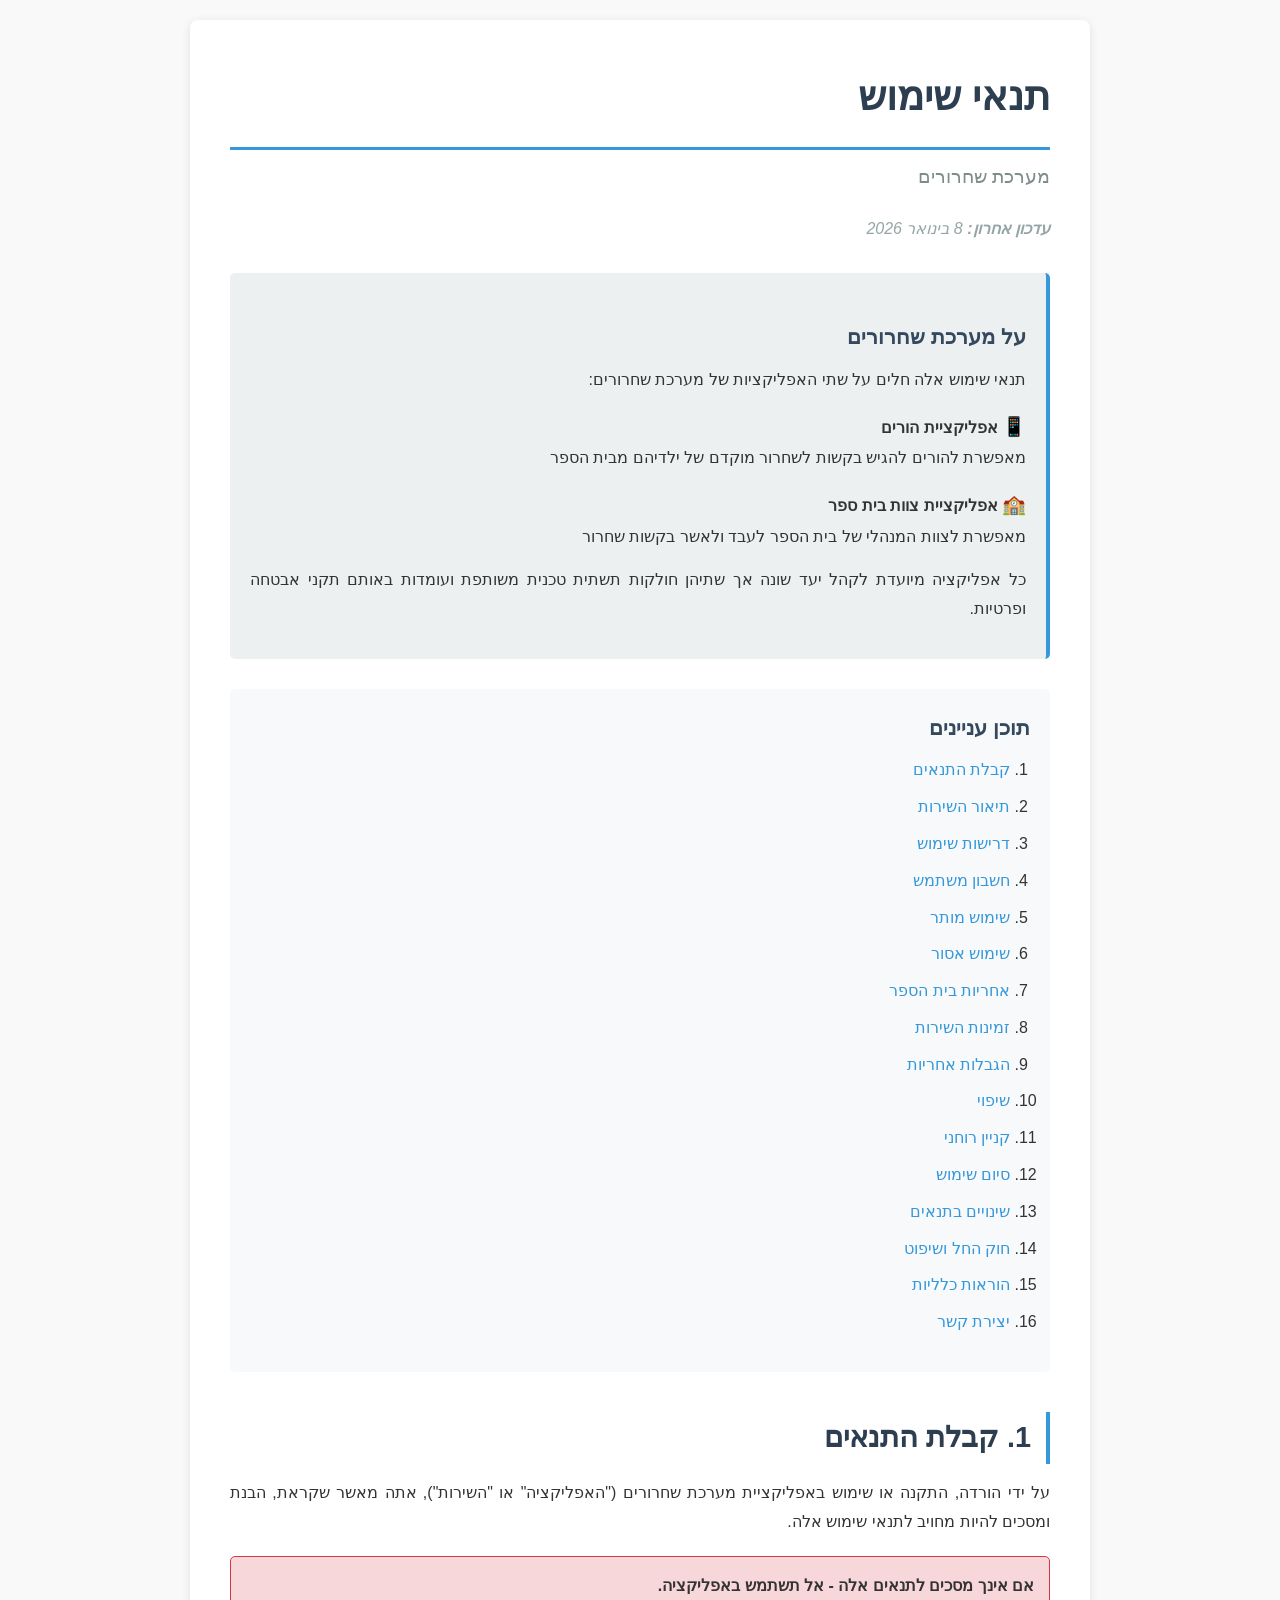
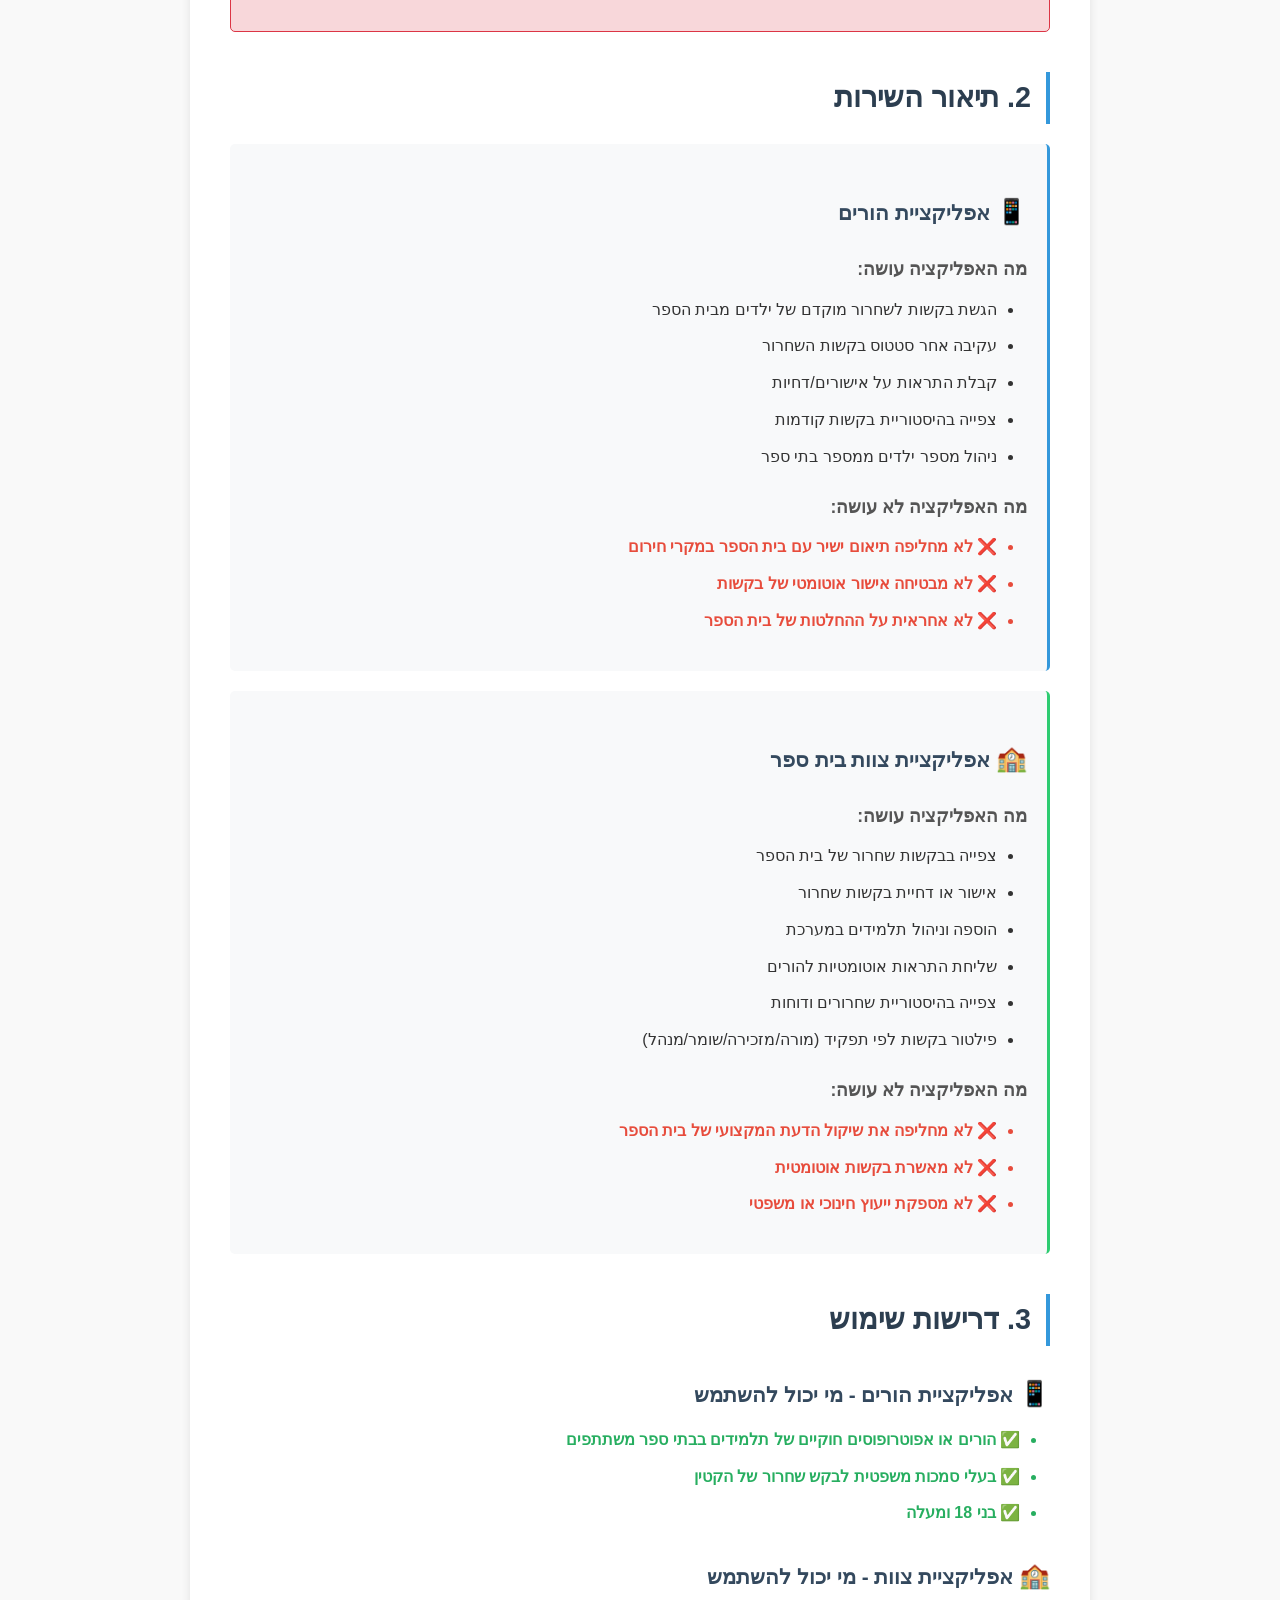
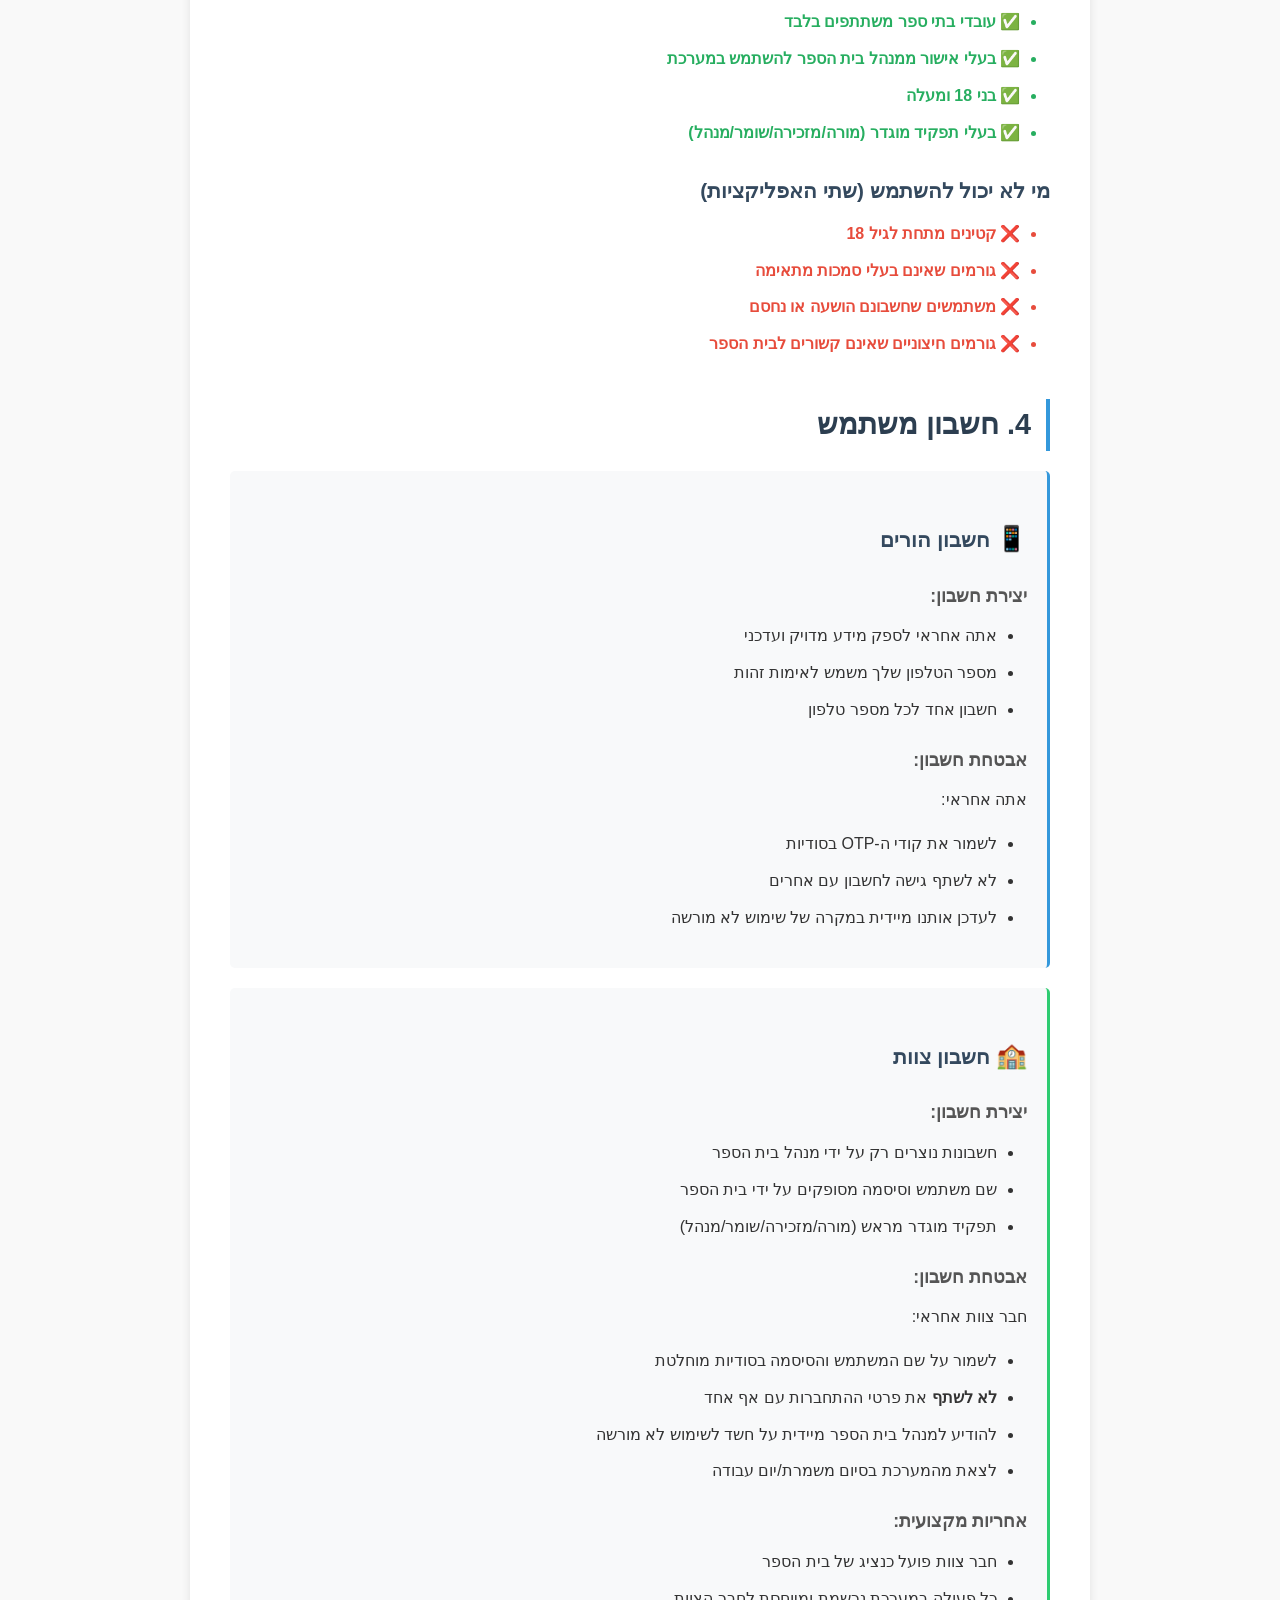
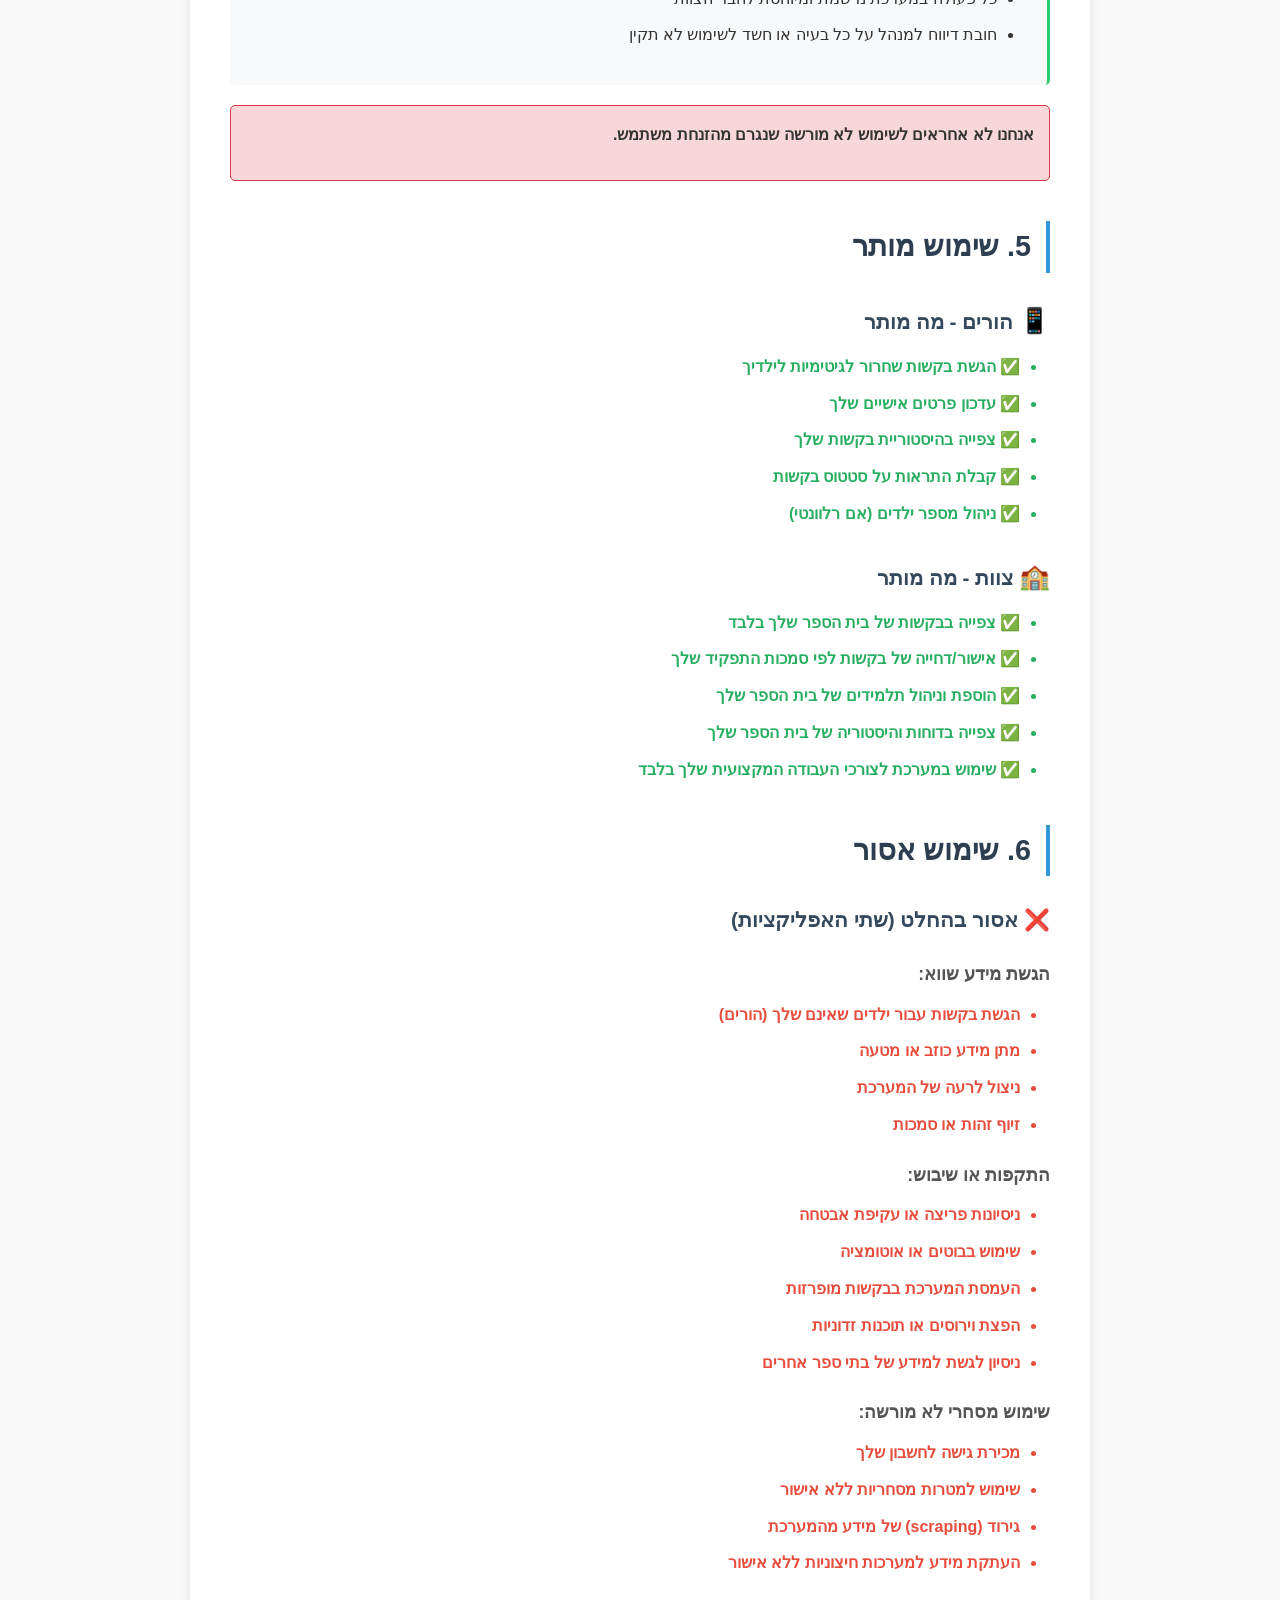
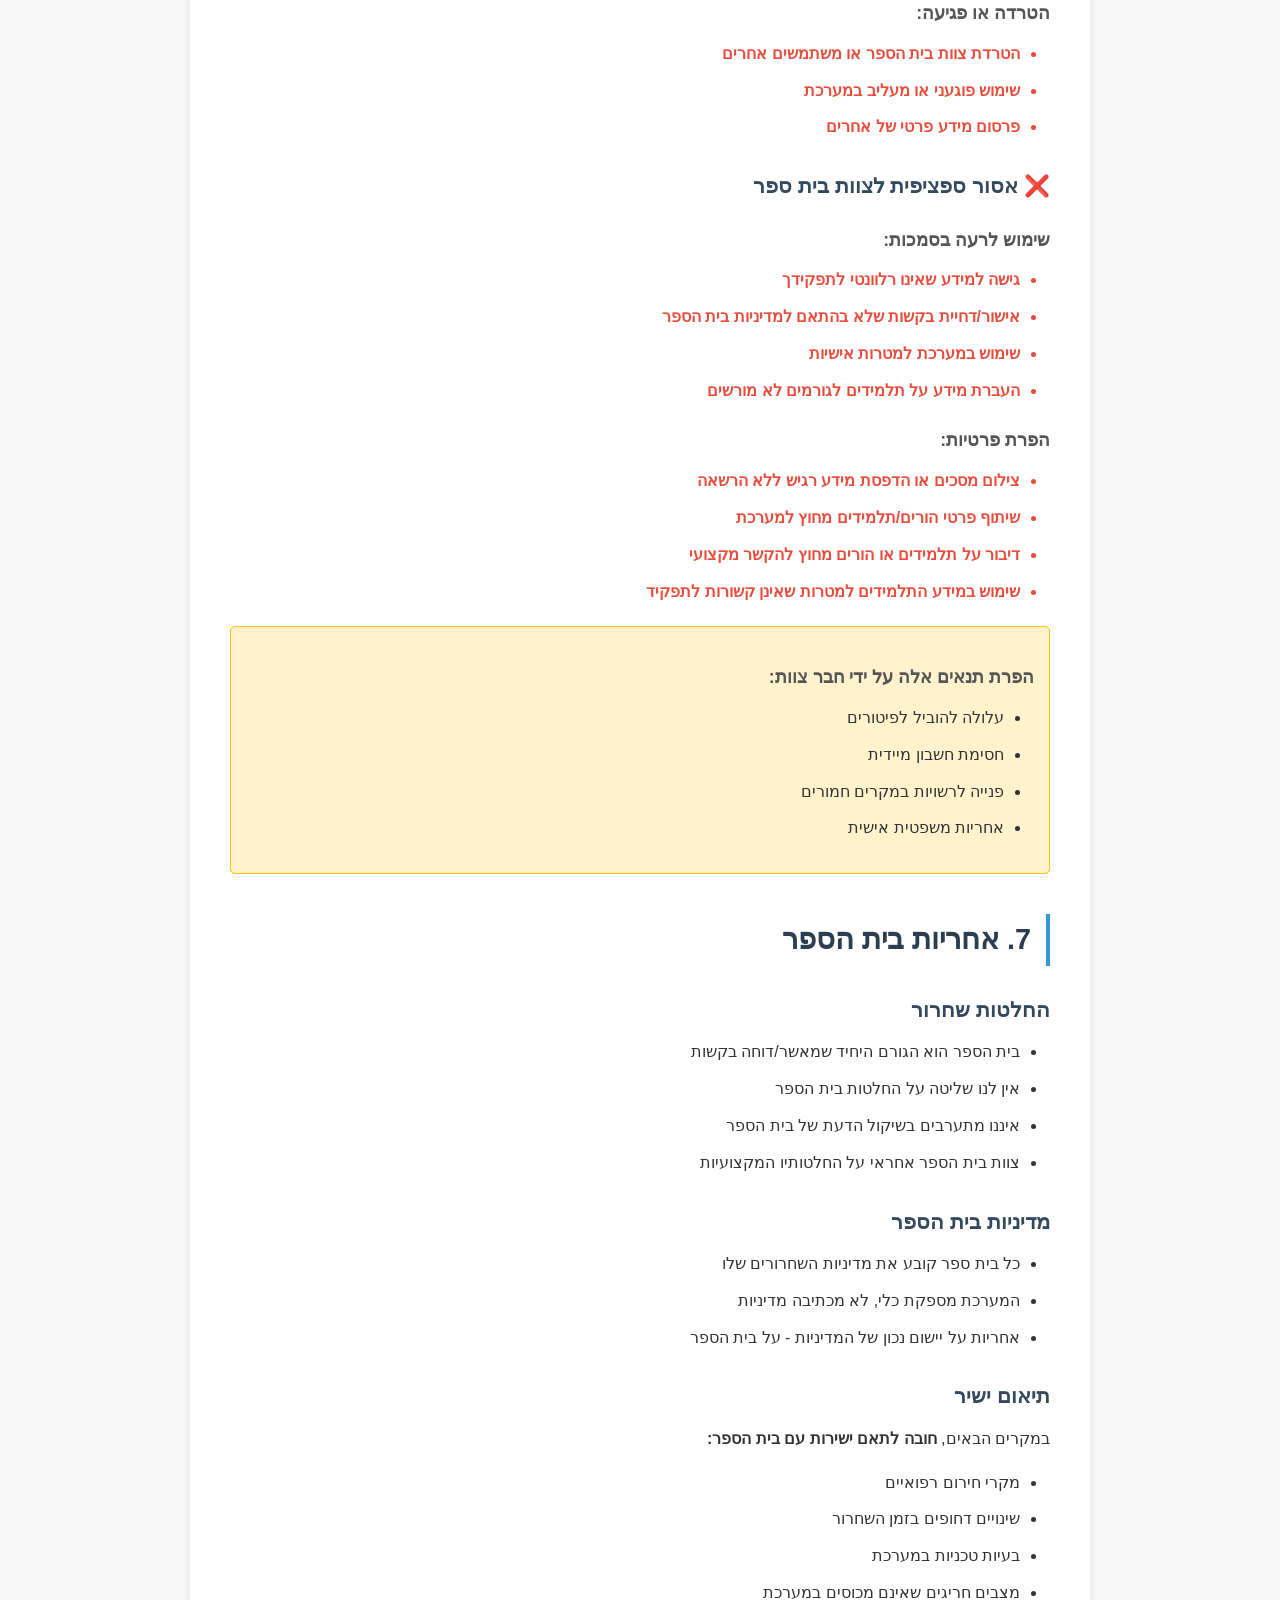
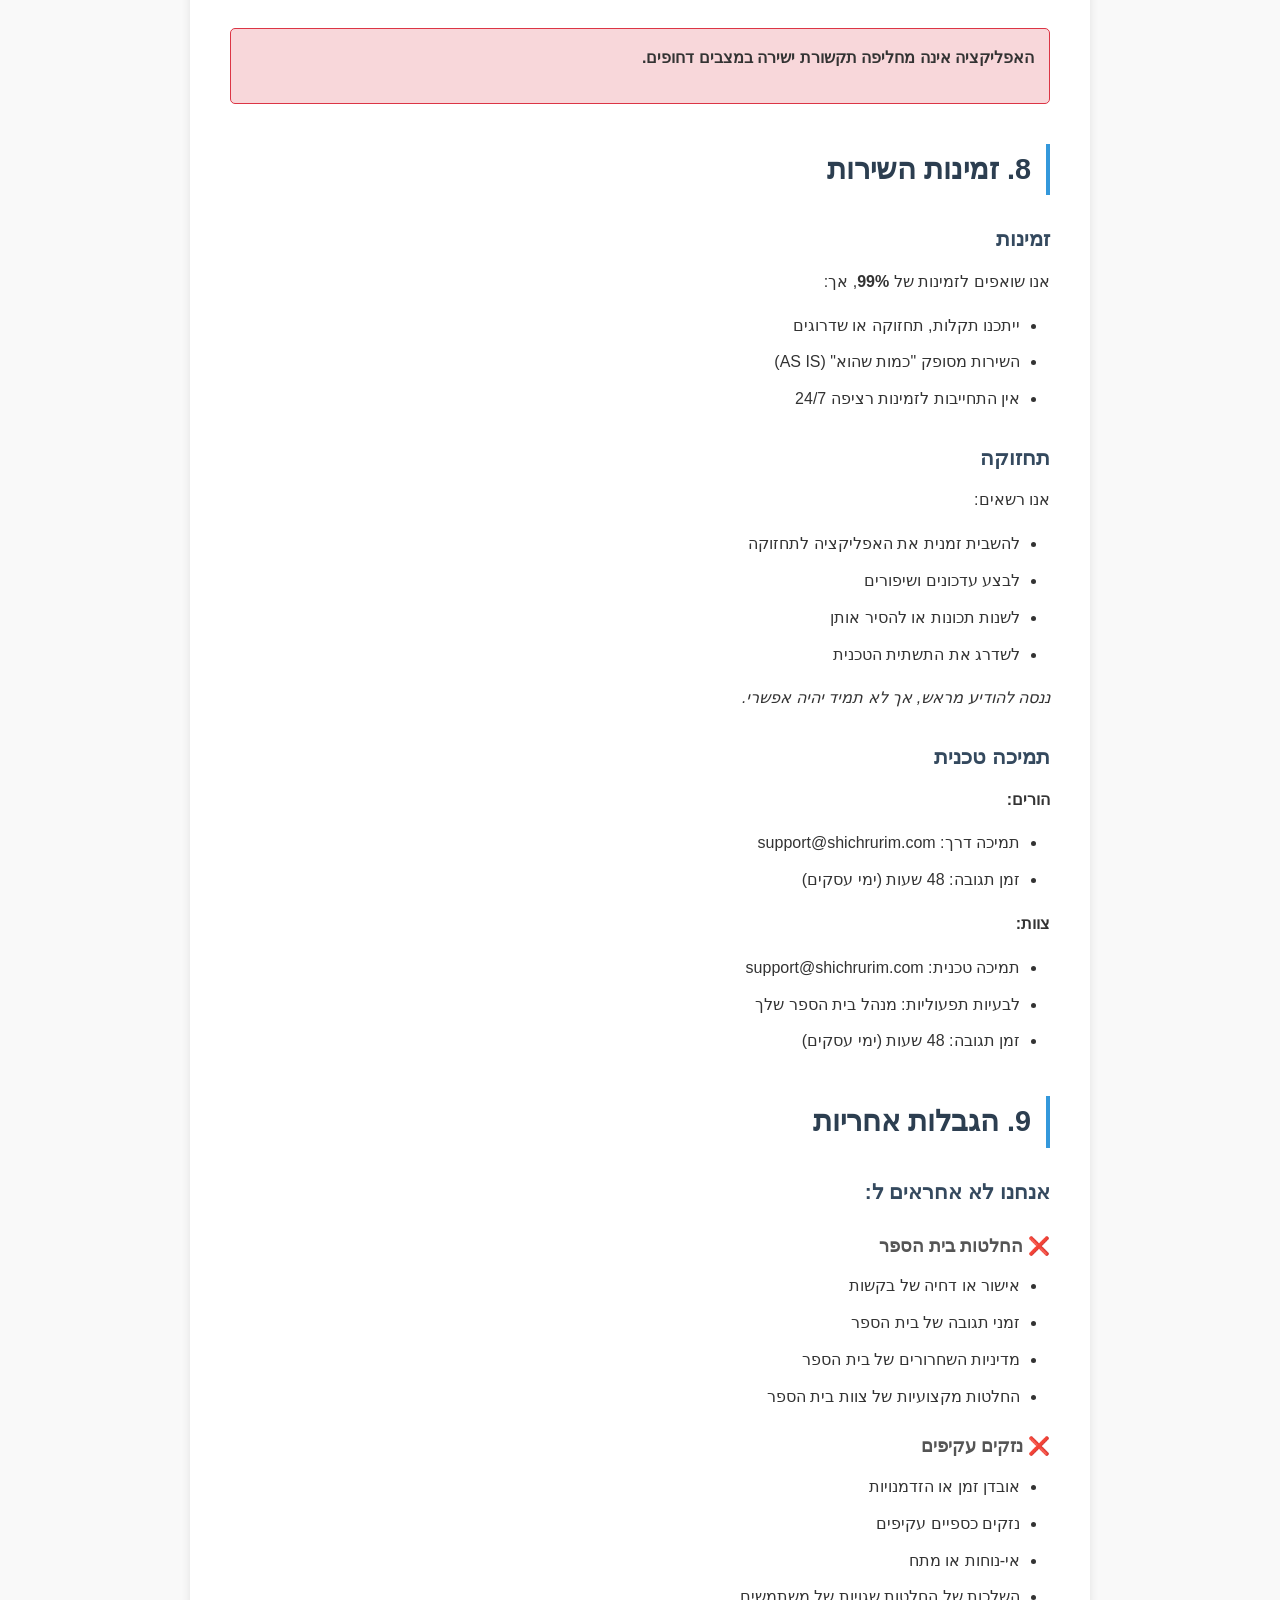
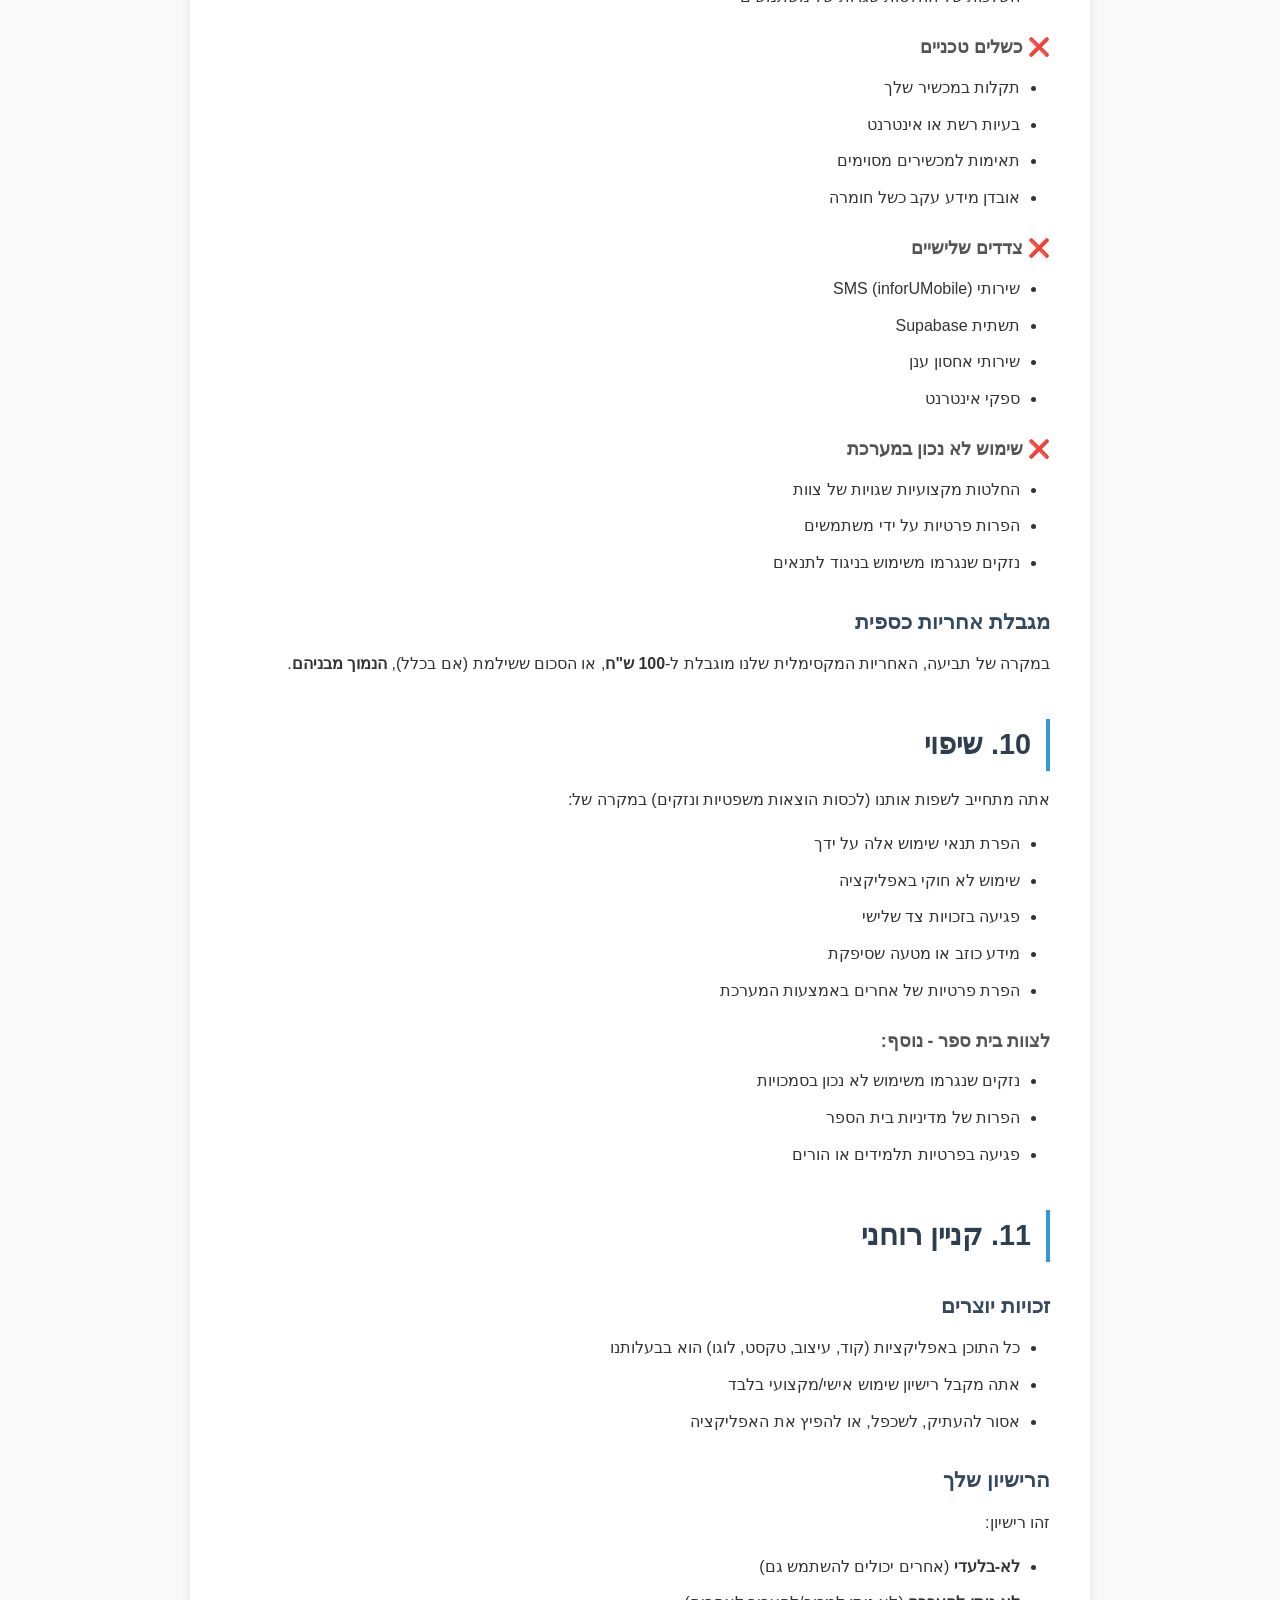
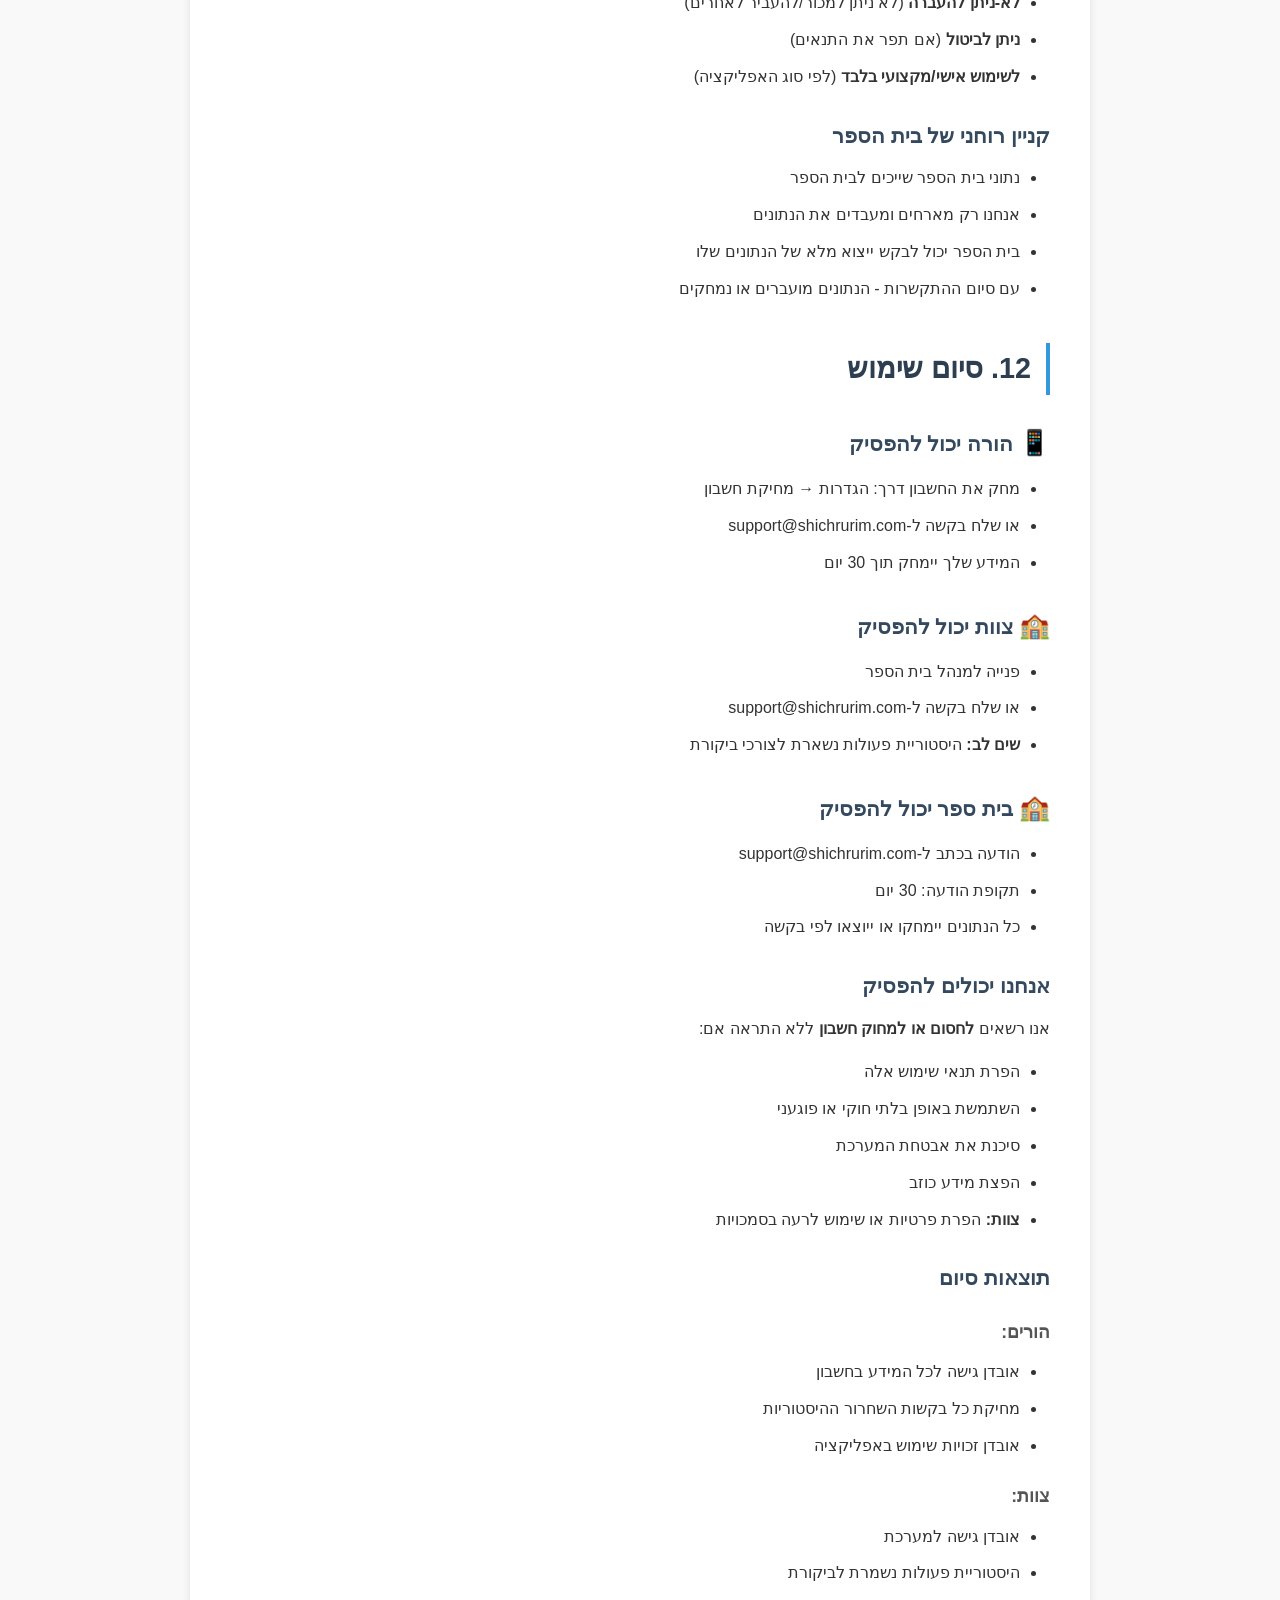
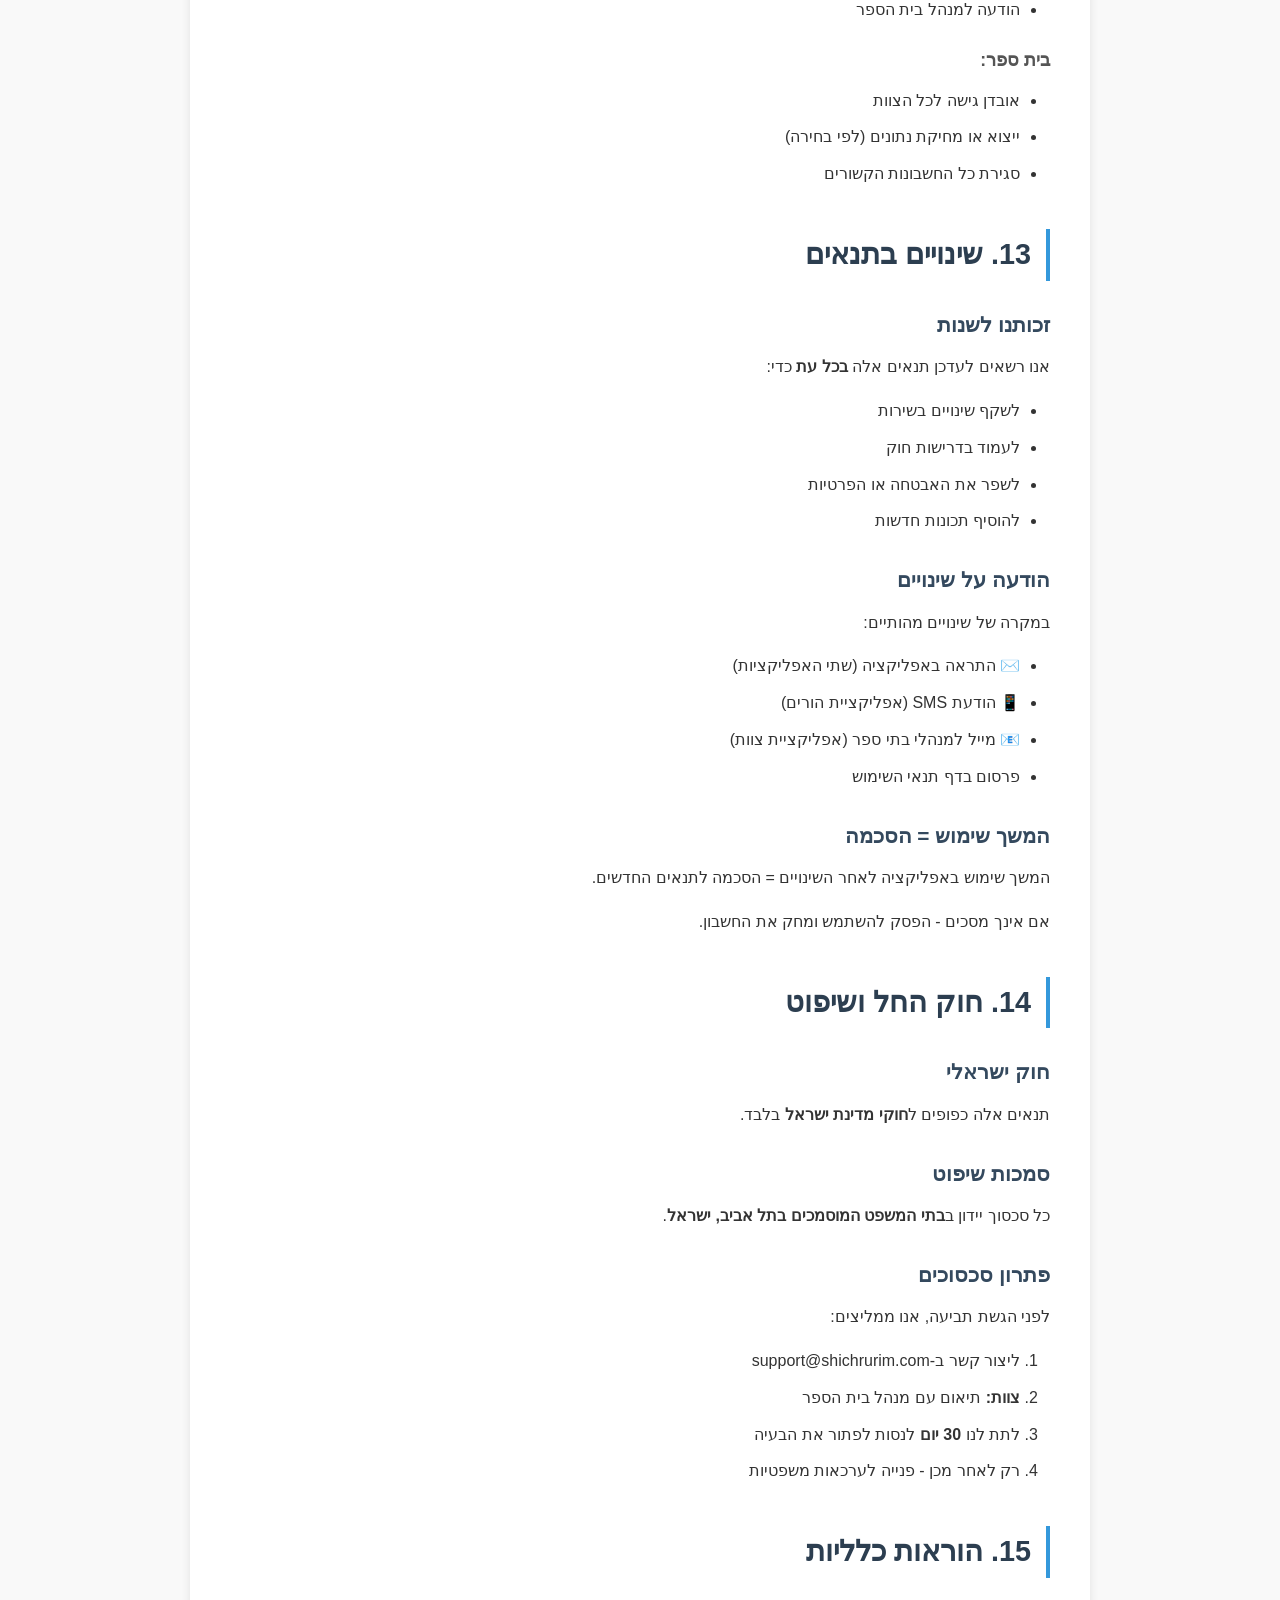
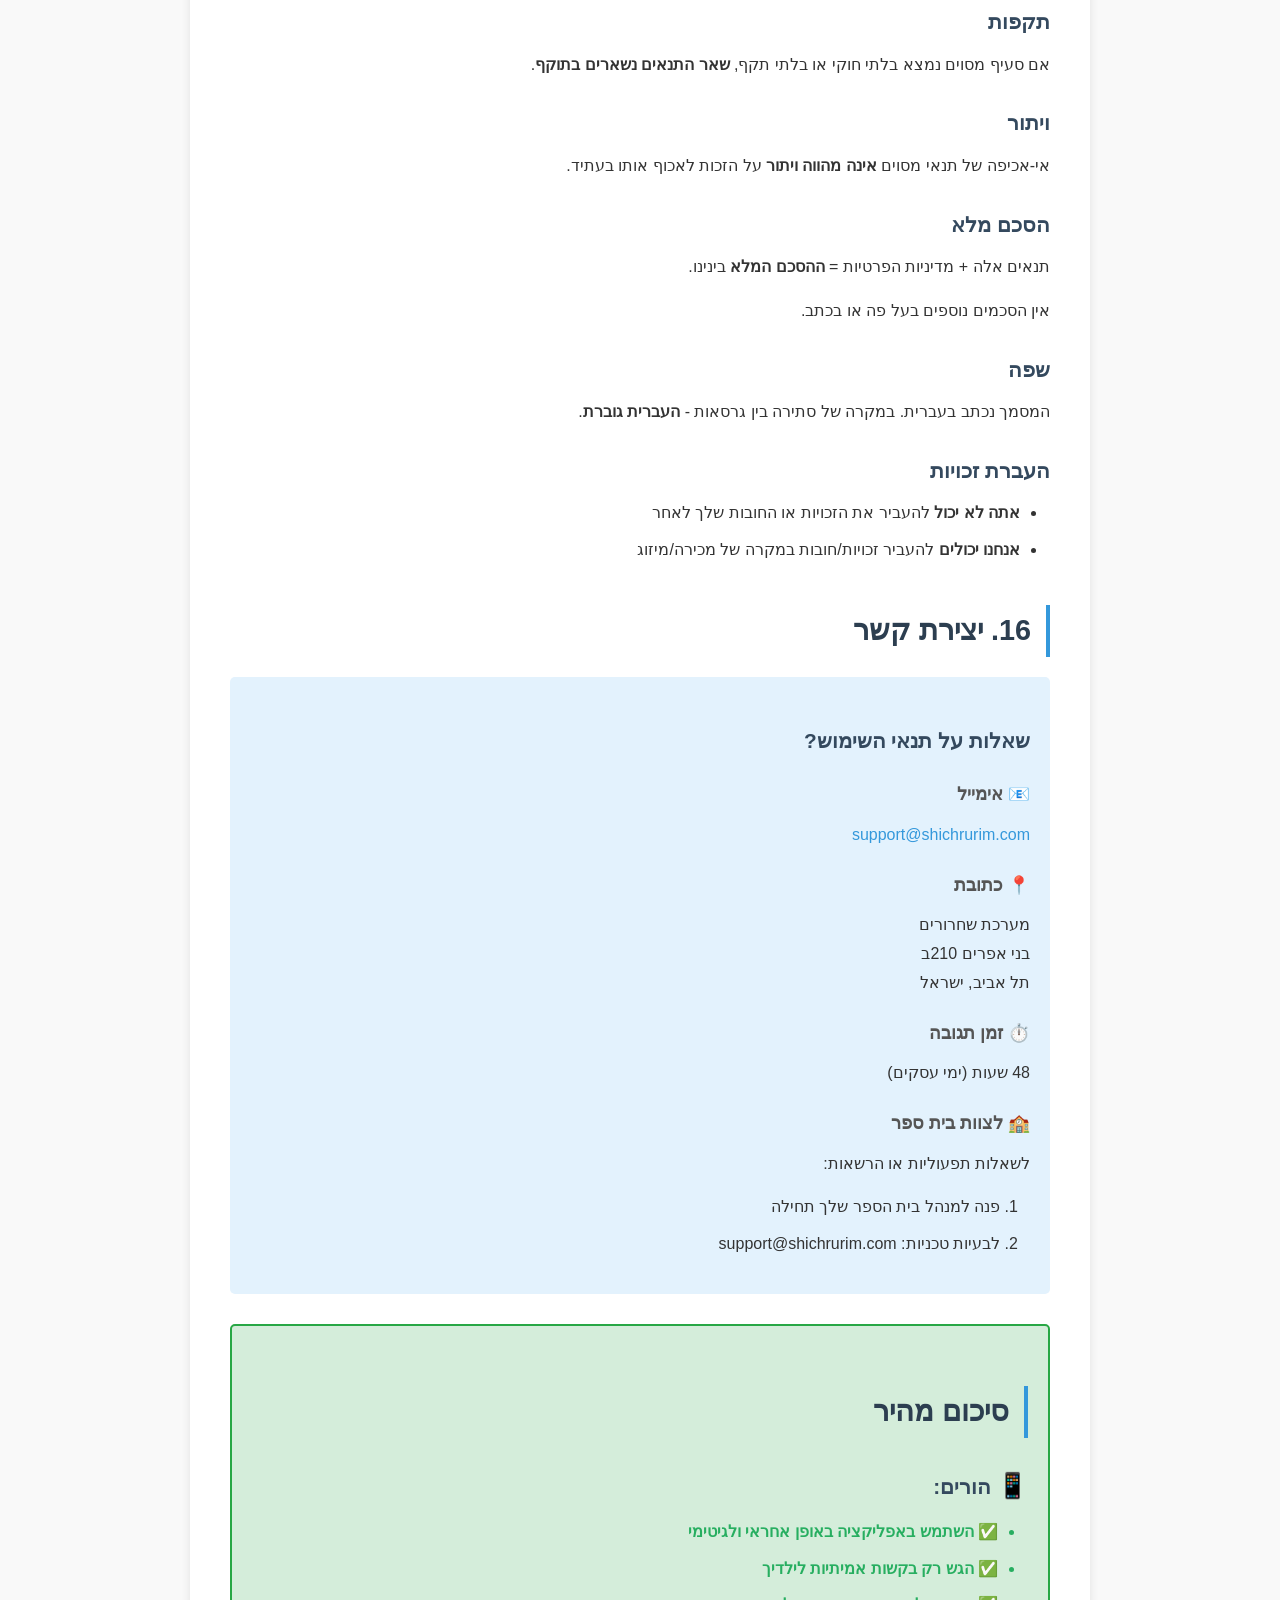
<file: safeRelease/landing_page/terms.html>
<!DOCTYPE html>
<html lang="he" dir="rtl">

<head>
    <meta charset="UTF-8">
    <meta name="viewport" content="width=device-width, initial-scale=1.0">
    <title>תנאי שימוש - מערכת שחרורים</title>
    <style>
        * {
            margin: 0;
            padding: 0;
            box-sizing: border-box;
        }

        body {
            font-family: 'Segoe UI', Tahoma, Geneva, Verdana, sans-serif;
            line-height: 1.8;
            color: #333;
            background-color: #f9f9f9;
            padding: 20px;
        }

        .container {
            max-width: 900px;
            margin: 0 auto;
            background: white;
            padding: 40px;
            box-shadow: 0 2px 10px rgba(0, 0, 0, 0.1);
            border-radius: 8px;
        }

        h1 {
            color: #2c3e50;
            font-size: 2.5em;
            margin-bottom: 10px;
            border-bottom: 3px solid #3498db;
            padding-bottom: 15px;
        }

        h2 {
            color: #2c3e50;
            font-size: 1.8em;
            margin-top: 40px;
            margin-bottom: 15px;
            border-right: 4px solid #3498db;
            padding-right: 15px;
        }

        h3 {
            color: #34495e;
            font-size: 1.3em;
            margin-top: 25px;
            margin-bottom: 10px;
        }

        h4 {
            color: #555;
            font-size: 1.1em;
            margin-top: 20px;
            margin-bottom: 10px;
        }

        p {
            margin-bottom: 15px;
            text-align: justify;
        }

        .subtitle {
            color: #7f8c8d;
            font-size: 1.2em;
            margin-bottom: 20px;
        }

        .update-date {
            color: #95a5a6;
            font-style: italic;
            margin-bottom: 30px;
        }

        .intro-box {
            background: #ecf0f1;
            padding: 20px;
            border-radius: 5px;
            margin: 30px 0;
            border-right: 4px solid #3498db;
        }

        .app-section {
            background: #f8f9fa;
            padding: 20px;
            margin: 20px 0;
            border-radius: 5px;
            border-right: 3px solid #e74c3c;
        }

        .app-section.parents {
            border-right-color: #3498db;
        }

        .app-section.staff {
            border-right-color: #2ecc71;
        }

        ul,
        ol {
            margin-right: 30px;
            margin-bottom: 15px;
        }

        li {
            margin-bottom: 8px;
        }

        .emoji {
            font-size: 1.2em;
        }

        .allowed {
            color: #27ae60;
            font-weight: bold;
        }

        .forbidden {
            color: #e74c3c;
            font-weight: bold;
        }

        .warning-box {
            background: #fff3cd;
            border: 1px solid #ffc107;
            padding: 15px;
            border-radius: 5px;
            margin: 20px 0;
        }

        .important-box {
            background: #f8d7da;
            border: 1px solid #dc3545;
            padding: 15px;
            border-radius: 5px;
            margin: 20px 0;
            font-weight: bold;
        }

        .summary-box {
            background: #d4edda;
            border: 2px solid #28a745;
            padding: 20px;
            border-radius: 5px;
            margin: 30px 0;
        }

        .contact-box {
            background: #e3f2fd;
            padding: 20px;
            border-radius: 5px;
            margin: 20px 0;
        }

        .footer {
            text-align: center;
            margin-top: 50px;
            padding-top: 30px;
            border-top: 2px solid #ecf0f1;
            color: #7f8c8d;
        }

        a {
            color: #3498db;
            text-decoration: none;
        }

        a:hover {
            text-decoration: underline;
        }

        .toc {
            background: #f8f9fa;
            padding: 20px;
            border-radius: 5px;
            margin: 30px 0;
        }

        .toc h3 {
            margin-top: 0;
        }

        .toc ol {
            margin-right: 20px;
        }

        @media (max-width: 768px) {
            .container {
                padding: 20px;
            }

            h1 {
                font-size: 2em;
            }

            h2 {
                font-size: 1.5em;
            }
        }
    </style>
</head>

<body>
    <div class="container">
        <h1>תנאי שימוש</h1>
        <p class="subtitle">מערכת שחרורים</p>
        <p class="update-date"><strong>עדכון אחרון:</strong> 8 בינואר 2026</p>

        <div class="intro-box">
            <h3>על מערכת שחרורים</h3>
            <p>תנאי שימוש אלה חלים על שתי האפליקציות של מערכת שחרורים:</p>
            <p><span class="emoji">📱</span> <strong>אפליקציית הורים</strong><br>
                מאפשרת להורים להגיש בקשות לשחרור מוקדם של ילדיהם מבית הספר</p>
            <p><span class="emoji">🏫</span> <strong>אפליקציית צוות בית ספר</strong><br>
                מאפשרת לצוות המנהלי של בית הספר לעבד ולאשר בקשות שחרור</p>
            <p>כל אפליקציה מיועדת לקהל יעד שונה אך שתיהן חולקות תשתית טכנית משותפת ועומדות באותם תקני אבטחה ופרטיות.</p>
        </div>

        <div class="toc">
            <h3>תוכן עניינים</h3>
            <ol>
                <li><a href="#section1">קבלת התנאים</a></li>
                <li><a href="#section2">תיאור השירות</a></li>
                <li><a href="#section3">דרישות שימוש</a></li>
                <li><a href="#section4">חשבון משתמש</a></li>
                <li><a href="#section5">שימוש מותר</a></li>
                <li><a href="#section6">שימוש אסור</a></li>
                <li><a href="#section7">אחריות בית הספר</a></li>
                <li><a href="#section8">זמינות השירות</a></li>
                <li><a href="#section9">הגבלות אחריות</a></li>
                <li><a href="#section10">שיפוי</a></li>
                <li><a href="#section11">קניין רוחני</a></li>
                <li><a href="#section12">סיום שימוש</a></li>
                <li><a href="#section13">שינויים בתנאים</a></li>
                <li><a href="#section14">חוק החל ושיפוט</a></li>
                <li><a href="#section15">הוראות כלליות</a></li>
                <li><a href="#section16">יצירת קשר</a></li>
            </ol>
        </div>

        <h2 id="section1">1. קבלת התנאים</h2>
        <p>על ידי הורדה, התקנה או שימוש באפליקציית מערכת שחרורים ("האפליקציה" או "השירות"), אתה מאשר שקראת, הבנת ומסכים
            להיות מחויב לתנאי שימוש אלה.</p>
        <div class="important-box">
            <p>אם אינך מסכים לתנאים אלה - אל תשתמש באפליקציה.</p>
        </div>

        <h2 id="section2">2. תיאור השירות</h2>

        <div class="app-section parents">
            <h3><span class="emoji">📱</span> אפליקציית הורים</h3>

            <h4>מה האפליקציה עושה:</h4>
            <ul>
                <li>הגשת בקשות לשחרור מוקדם של ילדים מבית הספר</li>
                <li>עקיבה אחר סטטוס בקשות השחרור</li>
                <li>קבלת התראות על אישורים/דחיות</li>
                <li>צפייה בהיסטוריית בקשות קודמות</li>
                <li>ניהול מספר ילדים ממספר בתי ספר</li>
            </ul>

            <h4>מה האפליקציה לא עושה:</h4>
            <ul>
                <li class="forbidden">❌ לא מחליפה תיאום ישיר עם בית הספר במקרי חירום</li>
                <li class="forbidden">❌ לא מבטיחה אישור אוטומטי של בקשות</li>
                <li class="forbidden">❌ לא אחראית על ההחלטות של בית הספר</li>
            </ul>
        </div>

        <div class="app-section staff">
            <h3><span class="emoji">🏫</span> אפליקציית צוות בית ספר</h3>

            <h4>מה האפליקציה עושה:</h4>
            <ul>
                <li>צפייה בבקשות שחרור של בית הספר</li>
                <li>אישור או דחיית בקשות שחרור</li>
                <li>הוספה וניהול תלמידים במערכת</li>
                <li>שליחת התראות אוטומטיות להורים</li>
                <li>צפייה בהיסטוריית שחרורים ודוחות</li>
                <li>פילטור בקשות לפי תפקיד (מורה/מזכירה/שומר/מנהל)</li>
            </ul>

            <h4>מה האפליקציה לא עושה:</h4>
            <ul>
                <li class="forbidden">❌ לא מחליפה את שיקול הדעת המקצועי של בית הספר</li>
                <li class="forbidden">❌ לא מאשרת בקשות אוטומטית</li>
                <li class="forbidden">❌ לא מספקת ייעוץ חינוכי או משפטי</li>
            </ul>
        </div>

        <h2 id="section3">3. דרישות שימוש</h2>

        <h3><span class="emoji">📱</span> אפליקציית הורים - מי יכול להשתמש</h3>
        <ul>
            <li class="allowed">✅ הורים או אפוטרופוסים חוקיים של תלמידים בבתי ספר משתתפים</li>
            <li class="allowed">✅ בעלי סמכות משפטית לבקש שחרור של הקטין</li>
            <li class="allowed">✅ בני 18 ומעלה</li>
        </ul>

        <h3><span class="emoji">🏫</span> אפליקציית צוות - מי יכול להשתמש</h3>
        <ul>
            <li class="allowed">✅ עובדי בתי ספר משתתפים בלבד</li>
            <li class="allowed">✅ בעלי אישור ממנהל בית הספר להשתמש במערכת</li>
            <li class="allowed">✅ בני 18 ומעלה</li>
            <li class="allowed">✅ בעלי תפקיד מוגדר (מורה/מזכירה/שומר/מנהל)</li>
        </ul>

        <h3>מי לא יכול להשתמש (שתי האפליקציות)</h3>
        <ul>
            <li class="forbidden">❌ קטינים מתחת לגיל 18</li>
            <li class="forbidden">❌ גורמים שאינם בעלי סמכות מתאימה</li>
            <li class="forbidden">❌ משתמשים שחשבונם הושעה או נחסם</li>
            <li class="forbidden">❌ גורמים חיצוניים שאינם קשורים לבית הספר</li>
        </ul>

        <h2 id="section4">4. חשבון משתמש</h2>

        <div class="app-section parents">
            <h3><span class="emoji">📱</span> חשבון הורים</h3>

            <h4>יצירת חשבון:</h4>
            <ul>
                <li>אתה אחראי לספק מידע מדויק ועדכני</li>
                <li>מספר הטלפון שלך משמש לאימות זהות</li>
                <li>חשבון אחד לכל מספר טלפון</li>
            </ul>

            <h4>אבטחת חשבון:</h4>
            <p>אתה אחראי:</p>
            <ul>
                <li>לשמור את קודי ה-OTP בסודיות</li>
                <li>לא לשתף גישה לחשבון עם אחרים</li>
                <li>לעדכן אותנו מיידית במקרה של שימוש לא מורשה</li>
            </ul>
        </div>

        <div class="app-section staff">
            <h3><span class="emoji">🏫</span> חשבון צוות</h3>

            <h4>יצירת חשבון:</h4>
            <ul>
                <li>חשבונות נוצרים רק על ידי מנהל בית הספר</li>
                <li>שם משתמש וסיסמה מסופקים על ידי בית הספר</li>
                <li>תפקיד מוגדר מראש (מורה/מזכירה/שומר/מנהל)</li>
            </ul>

            <h4>אבטחת חשבון:</h4>
            <p>חבר צוות אחראי:</p>
            <ul>
                <li>לשמור על שם המשתמש והסיסמה בסודיות מוחלטת</li>
                <li><strong>לא לשתף</strong> את פרטי ההתחברות עם אף אחד</li>
                <li>להודיע למנהל בית הספר מיידית על חשד לשימוש לא מורשה</li>
                <li>לצאת מהמערכת בסיום משמרת/יום עבודה</li>
            </ul>

            <h4>אחריות מקצועית:</h4>
            <ul>
                <li>חבר צוות פועל כנציג של בית הספר</li>
                <li>כל פעולה במערכת נרשמת ומיוחסת לחבר הצוות</li>
                <li>חובת דיווח למנהל על כל בעיה או חשד לשימוש לא תקין</li>
            </ul>
        </div>

        <div class="important-box">
            <p>אנחנו לא אחראים לשימוש לא מורשה שנגרם מהזנחת משתמש.</p>
        </div>

        <h2 id="section5">5. שימוש מותר</h2>

        <h3><span class="emoji">📱</span> הורים - מה מותר</h3>
        <ul>
            <li class="allowed">✅ הגשת בקשות שחרור לגיטימיות לילדיך</li>
            <li class="allowed">✅ עדכון פרטים אישיים שלך</li>
            <li class="allowed">✅ צפייה בהיסטוריית בקשות שלך</li>
            <li class="allowed">✅ קבלת התראות על סטטוס בקשות</li>
            <li class="allowed">✅ ניהול מספר ילדים (אם רלוונטי)</li>
        </ul>

        <h3><span class="emoji">🏫</span> צוות - מה מותר</h3>
        <ul>
            <li class="allowed">✅ צפייה בבקשות של בית הספר שלך בלבד</li>
            <li class="allowed">✅ אישור/דחייה של בקשות לפי סמכות התפקיד שלך</li>
            <li class="allowed">✅ הוספת וניהול תלמידים של בית הספר שלך</li>
            <li class="allowed">✅ צפייה בדוחות והיסטוריה של בית הספר שלך</li>
            <li class="allowed">✅ שימוש במערכת לצורכי העבודה המקצועית שלך בלבד</li>
        </ul>

        <h2 id="section6">6. שימוש אסור</h2>

        <h3><span class="forbidden">❌</span> אסור בהחלט (שתי האפליקציות)</h3>

        <h4>הגשת מידע שווא:</h4>
        <ul>
            <li class="forbidden">הגשת בקשות עבור ילדים שאינם שלך (הורים)</li>
            <li class="forbidden">מתן מידע כוזב או מטעה</li>
            <li class="forbidden">ניצול לרעה של המערכת</li>
            <li class="forbidden">זיוף זהות או סמכות</li>
        </ul>

        <h4>התקפות או שיבוש:</h4>
        <ul>
            <li class="forbidden">ניסיונות פריצה או עקיפת אבטחה</li>
            <li class="forbidden">שימוש בבוטים או אוטומציה</li>
            <li class="forbidden">העמסת המערכת בבקשות מופרזות</li>
            <li class="forbidden">הפצת וירוסים או תוכנות זדוניות</li>
            <li class="forbidden">ניסיון לגשת למידע של בתי ספר אחרים</li>
        </ul>

        <h4>שימוש מסחרי לא מורשה:</h4>
        <ul>
            <li class="forbidden">מכירת גישה לחשבון שלך</li>
            <li class="forbidden">שימוש למטרות מסחריות ללא אישור</li>
            <li class="forbidden">גירוד (scraping) של מידע מהמערכת</li>
            <li class="forbidden">העתקת מידע למערכות חיצוניות ללא אישור</li>
        </ul>

        <h4>הטרדה או פגיעה:</h4>
        <ul>
            <li class="forbidden">הטרדת צוות בית הספר או משתמשים אחרים</li>
            <li class="forbidden">שימוש פוגעני או מעליב במערכת</li>
            <li class="forbidden">פרסום מידע פרטי של אחרים</li>
        </ul>

        <h3><span class="forbidden">❌</span> אסור ספציפית לצוות בית ספר</h3>

        <h4>שימוש לרעה בסמכות:</h4>
        <ul>
            <li class="forbidden">גישה למידע שאינו רלוונטי לתפקידך</li>
            <li class="forbidden">אישור/דחיית בקשות שלא בהתאם למדיניות בית הספר</li>
            <li class="forbidden">שימוש במערכת למטרות אישיות</li>
            <li class="forbidden">העברת מידע על תלמידים לגורמים לא מורשים</li>
        </ul>

        <h4>הפרת פרטיות:</h4>
        <ul>
            <li class="forbidden">צילום מסכים או הדפסת מידע רגיש ללא הרשאה</li>
            <li class="forbidden">שיתוף פרטי הורים/תלמידים מחוץ למערכת</li>
            <li class="forbidden">דיבור על תלמידים או הורים מחוץ להקשר מקצועי</li>
            <li class="forbidden">שימוש במידע התלמידים למטרות שאינן קשורות לתפקיד</li>
        </ul>

        <div class="warning-box">
            <h4>הפרת תנאים אלה על ידי חבר צוות:</h4>
            <ul>
                <li>עלולה להוביל לפיטורים</li>
                <li>חסימת חשבון מיידית</li>
                <li>פנייה לרשויות במקרים חמורים</li>
                <li>אחריות משפטית אישית</li>
            </ul>
        </div>

        <h2 id="section7">7. אחריות בית הספר</h2>

        <h3>החלטות שחרור</h3>
        <ul>
            <li>בית הספר הוא הגורם היחיד שמאשר/דוחה בקשות</li>
            <li>אין לנו שליטה על החלטות בית הספר</li>
            <li>איננו מתערבים בשיקול הדעת של בית הספר</li>
            <li>צוות בית הספר אחראי על החלטותיו המקצועיות</li>
        </ul>

        <h3>מדיניות בית הספר</h3>
        <ul>
            <li>כל בית ספר קובע את מדיניות השחרורים שלו</li>
            <li>המערכת מספקת כלי, לא מכתיבה מדיניות</li>
            <li>אחריות על יישום נכון של המדיניות - על בית הספר</li>
        </ul>

        <h3>תיאום ישיר</h3>
        <p>במקרים הבאים, <strong>חובה לתאם ישירות עם בית הספר:</strong></p>
        <ul>
            <li>מקרי חירום רפואיים</li>
            <li>שינויים דחופים בזמן השחרור</li>
            <li>בעיות טכניות במערכת</li>
            <li>מצבים חריגים שאינם מכוסים במערכת</li>
        </ul>

        <div class="important-box">
            <p>האפליקציה אינה מחליפה תקשורת ישירה במצבים דחופים.</p>
        </div>

        <h2 id="section8">8. זמינות השירות</h2>

        <h3>זמינות</h3>
        <p>אנו שואפים לזמינות של <strong>99%</strong>, אך:</p>
        <ul>
            <li>ייתכנו תקלות, תחזוקה או שדרוגים</li>
            <li>השירות מסופק "כמות שהוא" (AS IS)</li>
            <li>אין התחייבות לזמינות רציפה 24/7</li>
        </ul>

        <h3>תחזוקה</h3>
        <p>אנו רשאים:</p>
        <ul>
            <li>להשבית זמנית את האפליקציה לתחזוקה</li>
            <li>לבצע עדכונים ושיפורים</li>
            <li>לשנות תכונות או להסיר אותן</li>
            <li>לשדרג את התשתית הטכנית</li>
        </ul>
        <p><em>ננסה להודיע מראש, אך לא תמיד יהיה אפשרי.</em></p>

        <h3>תמיכה טכנית</h3>
        <p><strong>הורים:</strong></p>
        <ul>
            <li>תמיכה דרך: support@shichrurim.com</li>
            <li>זמן תגובה: 48 שעות (ימי עסקים)</li>
        </ul>

        <p><strong>צוות:</strong></p>
        <ul>
            <li>תמיכה טכנית: support@shichrurim.com</li>
            <li>לבעיות תפעוליות: מנהל בית הספר שלך</li>
            <li>זמן תגובה: 48 שעות (ימי עסקים)</li>
        </ul>

        <h2 id="section9">9. הגבלות אחריות</h2>

        <h3>אנחנו לא אחראים ל:</h3>

        <h4><span class="forbidden">❌</span> החלטות בית הספר</h4>
        <ul>
            <li>אישור או דחיה של בקשות</li>
            <li>זמני תגובה של בית הספר</li>
            <li>מדיניות השחרורים של בית הספר</li>
            <li>החלטות מקצועיות של צוות בית הספר</li>
        </ul>

        <h4><span class="forbidden">❌</span> נזקים עקיפים</h4>
        <ul>
            <li>אובדן זמן או הזדמנויות</li>
            <li>נזקים כספיים עקיפים</li>
            <li>אי-נוחות או מתח</li>
            <li>השלכות של החלטות שגויות של משתמשים</li>
        </ul>

        <h4><span class="forbidden">❌</span> כשלים טכניים</h4>
        <ul>
            <li>תקלות במכשיר שלך</li>
            <li>בעיות רשת או אינטרנט</li>
            <li>תאימות למכשירים מסוימים</li>
            <li>אובדן מידע עקב כשל חומרה</li>
        </ul>

        <h4><span class="forbidden">❌</span> צדדים שלישיים</h4>
        <ul>
            <li>שירותי SMS (inforUMobile)</li>
            <li>תשתית Supabase</li>
            <li>שירותי אחסון ענן</li>
            <li>ספקי אינטרנט</li>
        </ul>

        <h4><span class="forbidden">❌</span> שימוש לא נכון במערכת</h4>
        <ul>
            <li>החלטות מקצועיות שגויות של צוות</li>
            <li>הפרות פרטיות על ידי משתמשים</li>
            <li>נזקים שנגרמו משימוש בניגוד לתנאים</li>
        </ul>

        <h3>מגבלת אחריות כספית</h3>
        <p>במקרה של תביעה, האחריות המקסימלית שלנו מוגבלת ל-<strong>100 ש"ח</strong>, או הסכום ששילמת (אם בכלל),
            <strong>הנמוך מבניהם</strong>.
        </p>

        <h2 id="section10">10. שיפוי</h2>

        <p>אתה מתחייב לשפות אותנו (לכסות הוצאות משפטיות ונזקים) במקרה של:</p>
        <ul>
            <li>הפרת תנאי שימוש אלה על ידך</li>
            <li>שימוש לא חוקי באפליקציה</li>
            <li>פגיעה בזכויות צד שלישי</li>
            <li>מידע כוזב או מטעה שסיפקת</li>
            <li>הפרת פרטיות של אחרים באמצעות המערכת</li>
        </ul>

        <h4>לצוות בית ספר - נוסף:</h4>
        <ul>
            <li>נזקים שנגרמו משימוש לא נכון בסמכויות</li>
            <li>הפרות של מדיניות בית הספר</li>
            <li>פגיעה בפרטיות תלמידים או הורים</li>
        </ul>

        <h2 id="section11">11. קניין רוחני</h2>

        <h3>זכויות יוצרים</h3>
        <ul>
            <li>כל התוכן באפליקציות (קוד, עיצוב, טקסט, לוגו) הוא בבעלותנו</li>
            <li>אתה מקבל רישיון שימוש אישי/מקצועי בלבד</li>
            <li>אסור להעתיק, לשכפל, או להפיץ את האפליקציה</li>
        </ul>

        <h3>הרישיון שלך</h3>
        <p>זהו רישיון:</p>
        <ul>
            <li><strong>לא-בלעדי</strong> (אחרים יכולים להשתמש גם)</li>
            <li><strong>לא-ניתן להעברה</strong> (לא ניתן למכור/להעביר לאחרים)</li>
            <li><strong>ניתן לביטול</strong> (אם תפר את התנאים)</li>
            <li><strong>לשימוש אישי/מקצועי בלבד</strong> (לפי סוג האפליקציה)</li>
        </ul>

        <h3>קניין רוחני של בית הספר</h3>
        <ul>
            <li>נתוני בית הספר שייכים לבית הספר</li>
            <li>אנחנו רק מארחים ומעבדים את הנתונים</li>
            <li>בית הספר יכול לבקש ייצוא מלא של הנתונים שלו</li>
            <li>עם סיום ההתקשרות - הנתונים מועברים או נמחקים</li>
        </ul>

        <h2 id="section12">12. סיום שימוש</h2>

        <h3><span class="emoji">📱</span> הורה יכול להפסיק</h3>
        <ul>
            <li>מחק את החשבון דרך: הגדרות → מחיקת חשבון</li>
            <li>או שלח בקשה ל-support@shichrurim.com</li>
            <li>המידע שלך יימחק תוך 30 יום</li>
        </ul>

        <h3><span class="emoji">🏫</span> צוות יכול להפסיק</h3>
        <ul>
            <li>פנייה למנהל בית הספר</li>
            <li>או שלח בקשה ל-support@shichrurim.com</li>
            <li><strong>שים לב:</strong> היסטוריית פעולות נשארת לצורכי ביקורת</li>
        </ul>

        <h3><span class="emoji">🏫</span> בית ספר יכול להפסיק</h3>
        <ul>
            <li>הודעה בכתב ל-support@shichrurim.com</li>
            <li>תקופת הודעה: 30 יום</li>
            <li>כל הנתונים יימחקו או ייוצאו לפי בקשה</li>
        </ul>

        <h3>אנחנו יכולים להפסיק</h3>
        <p>אנו רשאים <strong>לחסום או למחוק חשבון</strong> ללא התראה אם:</p>
        <ul>
            <li>הפרת תנאי שימוש אלה</li>
            <li>השתמשת באופן בלתי חוקי או פוגעני</li>
            <li>סיכנת את אבטחת המערכת</li>
            <li>הפצת מידע כוזב</li>
            <li><strong>צוות:</strong> הפרת פרטיות או שימוש לרעה בסמכויות</li>
        </ul>

        <h3>תוצאות סיום</h3>

        <h4>הורים:</h4>
        <ul>
            <li>אובדן גישה לכל המידע בחשבון</li>
            <li>מחיקת כל בקשות השחרור ההיסטוריות</li>
            <li>אובדן זכויות שימוש באפליקציה</li>
        </ul>

        <h4>צוות:</h4>
        <ul>
            <li>אובדן גישה למערכת</li>
            <li>היסטוריית פעולות נשמרת לביקורת</li>
            <li>הודעה למנהל בית הספר</li>
        </ul>

        <h4>בית ספר:</h4>
        <ul>
            <li>אובדן גישה לכל הצוות</li>
            <li>ייצוא או מחיקת נתונים (לפי בחירה)</li>
            <li>סגירת כל החשבונות הקשורים</li>
        </ul>

        <h2 id="section13">13. שינויים בתנאים</h2>

        <h3>זכותנו לשנות</h3>
        <p>אנו רשאים לעדכן תנאים אלה <strong>בכל עת</strong> כדי:</p>
        <ul>
            <li>לשקף שינויים בשירות</li>
            <li>לעמוד בדרישות חוק</li>
            <li>לשפר את האבטחה או הפרטיות</li>
            <li>להוסיף תכונות חדשות</li>
        </ul>

        <h3>הודעה על שינויים</h3>
        <p>במקרה של שינויים מהותיים:</p>
        <ul>
            <li>✉️ התראה באפליקציה (שתי האפליקציות)</li>
            <li>📱 הודעת SMS (אפליקציית הורים)</li>
            <li>📧 מייל למנהלי בתי ספר (אפליקציית צוות)</li>
            <li>פרסום בדף תנאי השימוש</li>
        </ul>

        <h3>המשך שימוש = הסכמה</h3>
        <p>המשך שימוש באפליקציה לאחר השינויים = הסכמה לתנאים החדשים.</p>
        <p>אם אינך מסכים - הפסק להשתמש ומחק את החשבון.</p>

        <h2 id="section14">14. חוק החל ושיפוט</h2>

        <h3>חוק ישראלי</h3>
        <p>תנאים אלה כפופים ל<strong>חוקי מדינת ישראל</strong> בלבד.</p>

        <h3>סמכות שיפוט</h3>
        <p>כל סכסוך יידון ב<strong>בתי המשפט המוסמכים בתל אביב, ישראל</strong>.</p>

        <h3>פתרון סכסוכים</h3>
        <p>לפני הגשת תביעה, אנו ממליצים:</p>
        <ol>
            <li>ליצור קשר ב-support@shichrurim.com</li>
            <li><strong>צוות:</strong> תיאום עם מנהל בית הספר</li>
            <li>לתת לנו <strong>30 יום</strong> לנסות לפתור את הבעיה</li>
            <li>רק לאחר מכן - פנייה לערכאות משפטיות</li>
        </ol>

        <h2 id="section15">15. הוראות כלליות</h2>

        <h3>תקפות</h3>
        <p>אם סעיף מסוים נמצא בלתי חוקי או בלתי תקף, <strong>שאר התנאים נשארים בתוקף</strong>.</p>

        <h3>ויתור</h3>
        <p>אי-אכיפה של תנאי מסוים <strong>אינה מהווה ויתור</strong> על הזכות לאכוף אותו בעתיד.</p>

        <h3>הסכם מלא</h3>
        <p>תנאים אלה + מדיניות הפרטיות = <strong>ההסכם המלא</strong> בינינו.</p>
        <p>אין הסכמים נוספים בעל פה או בכתב.</p>

        <h3>שפה</h3>
        <p>המסמך נכתב בעברית. במקרה של סתירה בין גרסאות - <strong>העברית גוברת</strong>.</p>

        <h3>העברת זכויות</h3>
        <ul>
            <li><strong>אתה לא יכול</strong> להעביר את הזכויות או החובות שלך לאחר</li>
            <li><strong>אנחנו יכולים</strong> להעביר זכויות/חובות במקרה של מכירה/מיזוג</li>
        </ul>

        <h2 id="section16">16. יצירת קשר</h2>

        <div class="contact-box">
            <h3>שאלות על תנאי השימוש?</h3>

            <h4>📧 אימייל</h4>
            <p><a href="mailto:support@shichrurim.com">support@shichrurim.com</a></p>

            <h4>📍 כתובת</h4>
            <p>מערכת שחרורים<br>
                בני אפרים 210ב<br>
                תל אביב, ישראל</p>

            <h4>⏱️ זמן תגובה</h4>
            <p>48 שעות (ימי עסקים)</p>

            <h4>🏫 לצוות בית ספר</h4>
            <p>לשאלות תפעוליות או הרשאות:</p>
            <ol>
                <li>פנה למנהל בית הספר שלך תחילה</li>
                <li>לבעיות טכניות: support@shichrurim.com</li>
            </ol>
        </div>

        <div class="summary-box">
            <h2>סיכום מהיר</h2>

            <h3><span class="emoji">📱</span> הורים:</h3>
            <ul>
                <li class="allowed">✅ השתמש באפליקציה באופן אחראי ולגיטימי</li>
                <li class="allowed">✅ הגש רק בקשות אמיתיות לילדיך</li>
                <li class="allowed">✅ שמור על אבטחת החשבון שלך</li>
                <li class="allowed">✅ תאם ישירות עם בית הספר במקרי חירום</li>
                <li class="forbidden">❌ אל תשתף גישה לחשבון</li>
                <li class="forbidden">❌ אל תשתמש בצורה הפוגעת או בלתי חוקית</li>
            </ul>

            <h3><span class="emoji">🏫</span> צוות:</h3>
            <ul>
                <li class="allowed">✅ השתמש במערכת לצורכי עבודה בלבד</li>
                <li class="allowed">✅ שמור על סודיות המידע</li>
                <li class="allowed">✅ פעל לפי מדיניות בית הספר</li>
                <li class="allowed">✅ דווח על בעיות למנהל בית הספר</li>
                <li class="forbidden">❌ אל תשתף פרטי התחברות</li>
                <li class="forbidden">❌ אל תגש למידע שאינו רלוונטי לתפקידך</li>
                <li class="forbidden">❌ אל תשתף מידע על תלמידים מחוץ למערכת</li>
            </ul>
        </div>

        <div class="important-box">
            <p style="text-align: center; font-size: 1.1em;">
                על ידי שימוש באפליקציה, אתה מצהיר שקראת והבנת תנאים אלה ומסכים להם במלואם.
            </p>
        </div>

        <div class="footer">
            <h3>מערכת שחרורים</h3>
            <p>© 2026 מערכת שחרורים. כל הזכויות שמורות.</p>
            <p class="update-date">עדכון אחרון: 8 בינואר 2026</p>
        </div>
    </div>
</body>

</html>
</file>
